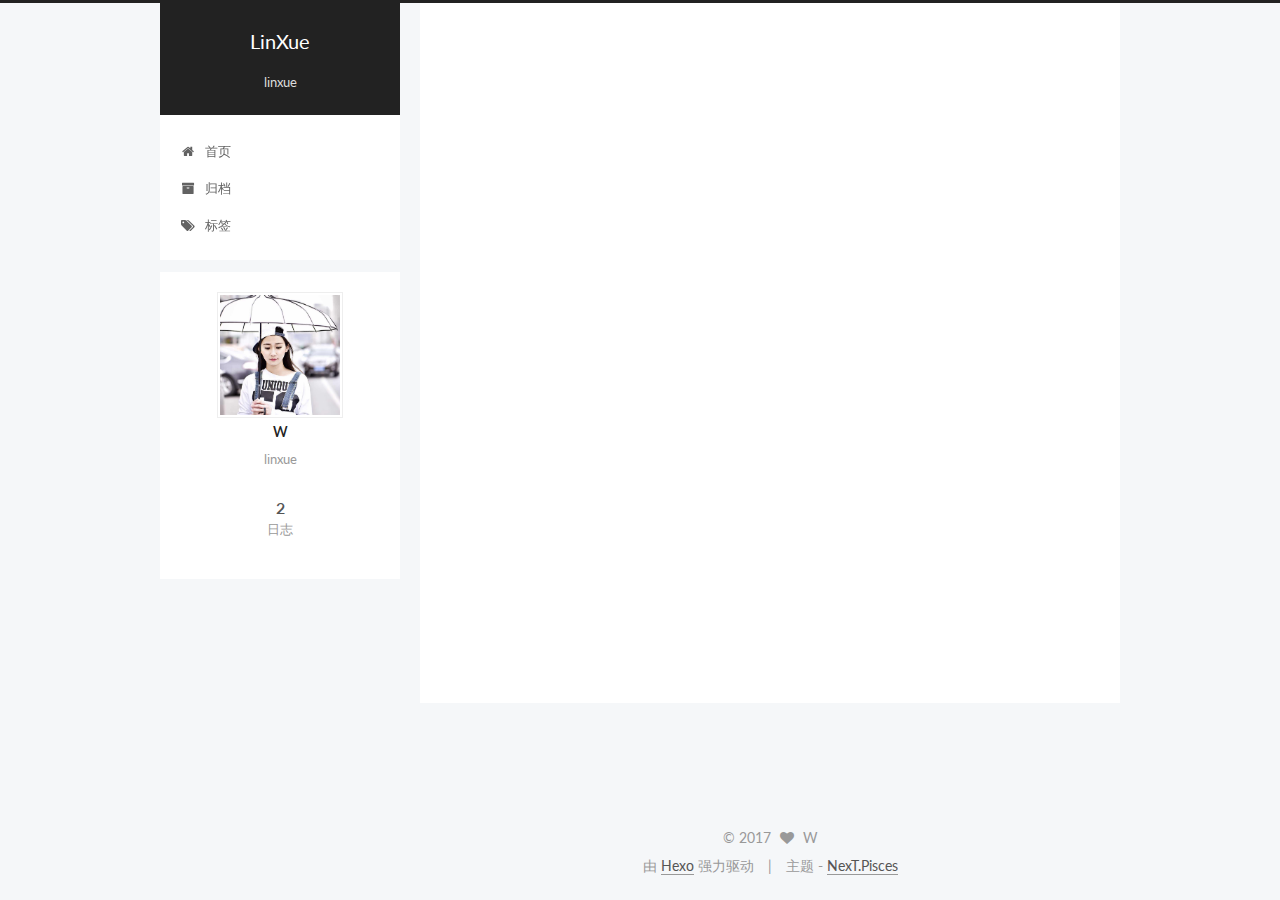
<file: index.html>
<!doctype html>



  


<html class="theme-next pisces use-motion" lang="zh-Hans">
<head>
  <meta charset="UTF-8"/>
<meta http-equiv="X-UA-Compatible" content="IE=edge" />
<meta name="viewport" content="width=device-width, initial-scale=1, maximum-scale=1"/>






<meta http-equiv="Cache-Control" content="no-transform" />
<meta http-equiv="Cache-Control" content="no-siteapp" />















  
  
  <link href="/lib/fancybox/source/jquery.fancybox.css?v=2.1.5" rel="stylesheet" type="text/css" />




  
  
  
  

  
    
    
  

  

  

  

  

  
    
    
    <link href="//fonts.googleapis.com/css?family=Lato:300,300italic,400,400italic,700,700italic&subset=latin,latin-ext" rel="stylesheet" type="text/css">
  






<link href="/lib/font-awesome/css/font-awesome.min.css?v=4.6.2" rel="stylesheet" type="text/css" />

<link href="/css/main.css?v=5.1.1" rel="stylesheet" type="text/css" />


  <meta name="keywords" content="Hexo, NexT" />








  <link rel="shortcut icon" type="image/x-icon" href="/favicon.ico?v=5.1.1" />






<meta name="description" content="linxue">
<meta property="og:type" content="website">
<meta property="og:title" content="LinXue">
<meta property="og:url" content="http://yoursite.com/index.html">
<meta property="og:site_name" content="LinXue">
<meta property="og:description" content="linxue">
<meta name="twitter:card" content="summary">
<meta name="twitter:title" content="LinXue">
<meta name="twitter:description" content="linxue">



<script type="text/javascript" id="hexo.configurations">
  var NexT = window.NexT || {};
  var CONFIG = {
    root: '/',
    scheme: 'Pisces',
    sidebar: {"position":"left","display":"post","offset":12,"offset_float":0,"b2t":false,"scrollpercent":false},
    fancybox: true,
    motion: true,
    duoshuo: {
      userId: '0',
      author: '博主'
    },
    algolia: {
      applicationID: '',
      apiKey: '',
      indexName: '',
      hits: {"per_page":10},
      labels: {"input_placeholder":"Search for Posts","hits_empty":"We didn't find any results for the search: ${query}","hits_stats":"${hits} results found in ${time} ms"}
    }
  };
</script>



  <link rel="canonical" href="http://yoursite.com/"/>





  <title>LinXue</title>
</head>

<body itemscope itemtype="http://schema.org/WebPage" lang="zh-Hans">

  















  
  
    
  

  <div class="container sidebar-position-left 
   page-home 
 ">
    <div class="headband"></div>

    <header id="header" class="header" itemscope itemtype="http://schema.org/WPHeader">
      <div class="header-inner"><div class="site-brand-wrapper">
  <div class="site-meta ">
    

    <div class="custom-logo-site-title">
      <a href="/"  class="brand" rel="start">
        <span class="logo-line-before"><i></i></span>
        <span class="site-title">LinXue</span>
        <span class="logo-line-after"><i></i></span>
      </a>
    </div>
      
        <p class="site-subtitle">linxue</p>
      
  </div>

  <div class="site-nav-toggle">
    <button>
      <span class="btn-bar"></span>
      <span class="btn-bar"></span>
      <span class="btn-bar"></span>
    </button>
  </div>
</div>

<nav class="site-nav">
  

  
    <ul id="menu" class="menu">
      
        
        <li class="menu-item menu-item-home">
          <a href="/" rel="section">
            
              <i class="menu-item-icon fa fa-fw fa-home"></i> <br />
            
            首页
          </a>
        </li>
      
        
        <li class="menu-item menu-item-archives">
          <a href="/archives" rel="section">
            
              <i class="menu-item-icon fa fa-fw fa-archive"></i> <br />
            
            归档
          </a>
        </li>
      
        
        <li class="menu-item menu-item-tags">
          <a href="/tags" rel="section">
            
              <i class="menu-item-icon fa fa-fw fa-tags"></i> <br />
            
            标签
          </a>
        </li>
      

      
    </ul>
  

  
</nav>



 </div>
    </header>

    <main id="main" class="main">
      <div class="main-inner">
        <div class="content-wrap">
          <div id="content" class="content">
            
  <section id="posts" class="posts-expand">
    
      

  

  
  
  

  <article class="post post-type-normal " itemscope itemtype="http://schema.org/Article">
    <link itemprop="mainEntityOfPage" href="http://yoursite.com/2017/05/19/2017-05-20/">

    <span hidden itemprop="author" itemscope itemtype="http://schema.org/Person">
      <meta itemprop="name" content="W">
      <meta itemprop="description" content="">
      <meta itemprop="image" content="/img/avatar.jpg">
    </span>

    <span hidden itemprop="publisher" itemscope itemtype="http://schema.org/Organization">
      <meta itemprop="name" content="LinXue">
    </span>

    
      <header class="post-header">

        
        
          <h1 class="post-title" itemprop="name headline">
                
                <a class="post-title-link" href="/2017/05/19/2017-05-20/" itemprop="url">2017-05-20</a></h1>
        

        <div class="post-meta">
          <span class="post-time">
            
              <span class="post-meta-item-icon">
                <i class="fa fa-calendar-o"></i>
              </span>
              
                <span class="post-meta-item-text">发表于</span>
              
              <time title="创建于" itemprop="dateCreated datePublished" datetime="2017-05-19T21:22:00+08:00">
                2017-05-19
              </time>
            

            

            
          </span>

          

          
            
          

          
          

          

          

          

        </div>
      </header>
    

    <div class="post-body" itemprop="articleBody">

      
      

      
        
          
            
          
        
      
    </div>

    <div>
      
    </div>

    <div>
      
    </div>

    <div>
      
    </div>

    <footer class="post-footer">
      

      

      

      
      
        <div class="post-eof"></div>
      
    </footer>
  </article>


    
      

  

  
  
  

  <article class="post post-type-normal " itemscope itemtype="http://schema.org/Article">
    <link itemprop="mainEntityOfPage" href="http://yoursite.com/2017/05/19/hello-world/">

    <span hidden itemprop="author" itemscope itemtype="http://schema.org/Person">
      <meta itemprop="name" content="W">
      <meta itemprop="description" content="">
      <meta itemprop="image" content="/img/avatar.jpg">
    </span>

    <span hidden itemprop="publisher" itemscope itemtype="http://schema.org/Organization">
      <meta itemprop="name" content="LinXue">
    </span>

    
      <header class="post-header">

        
        
          <h1 class="post-title" itemprop="name headline">
                
                <a class="post-title-link" href="/2017/05/19/hello-world/" itemprop="url">Hello World</a></h1>
        

        <div class="post-meta">
          <span class="post-time">
            
              <span class="post-meta-item-icon">
                <i class="fa fa-calendar-o"></i>
              </span>
              
                <span class="post-meta-item-text">发表于</span>
              
              <time title="创建于" itemprop="dateCreated datePublished" datetime="2017-05-19T20:35:11+08:00">
                2017-05-19
              </time>
            

            

            
          </span>

          

          
            
          

          
          

          

          

          

        </div>
      </header>
    

    <div class="post-body" itemprop="articleBody">

      
      

      
        
          <p>Welcome to <a href="https://hexo.io/" target="_blank" rel="external">Hexo</a>! This is your very first post. Check <a href="https://hexo.io/docs/" target="_blank" rel="external">documentation</a> for more info. If you get any problems when using Hexo, you can find the answer in <a href="https://hexo.io/docs/troubleshooting.html" target="_blank" rel="external">troubleshooting</a> or you can ask me on <a href="https://github.com/hexojs/hexo/issues" target="_blank" rel="external">GitHub</a>.</p>
          <!--noindex-->
          <div class="post-button text-center">
            <a class="btn" href="/2017/05/19/hello-world/#more" rel="contents">
              阅读全文 &raquo;
            </a>
          </div>
          <!--/noindex-->
        
      
    </div>

    <div>
      
    </div>

    <div>
      
    </div>

    <div>
      
    </div>

    <footer class="post-footer">
      

      

      

      
      
        <div class="post-eof"></div>
      
    </footer>
  </article>


    
  </section>

  


          </div>
          


          

        </div>
        
          
  
  <div class="sidebar-toggle">
    <div class="sidebar-toggle-line-wrap">
      <span class="sidebar-toggle-line sidebar-toggle-line-first"></span>
      <span class="sidebar-toggle-line sidebar-toggle-line-middle"></span>
      <span class="sidebar-toggle-line sidebar-toggle-line-last"></span>
    </div>
  </div>

  <aside id="sidebar" class="sidebar">
    <div class="sidebar-inner">

      

      

      <section class="site-overview sidebar-panel sidebar-panel-active">
        <div class="site-author motion-element" itemprop="author" itemscope itemtype="http://schema.org/Person">
          <img class="site-author-image" itemprop="image"
               src="/img/avatar.jpg"
               alt="W" />
          <p class="site-author-name" itemprop="name">W</p>
           
              <p class="site-description motion-element" itemprop="description">linxue</p>
          
        </div>
        <nav class="site-state motion-element">

          
            <div class="site-state-item site-state-posts">
              <a href="/archives">
                <span class="site-state-item-count">2</span>
                <span class="site-state-item-name">日志</span>
              </a>
            </div>
          

          

          

        </nav>

        

        <div class="links-of-author motion-element">
          
        </div>

        
        

        
        

        


      </section>

      

      

    </div>
  </aside>


        
      </div>
    </main>

    <footer id="footer" class="footer">
      <div class="footer-inner">
        <div class="copyright" >
  
  &copy; 
  <span itemprop="copyrightYear">2017</span>
  <span class="with-love">
    <i class="fa fa-heart"></i>
  </span>
  <span class="author" itemprop="copyrightHolder">W</span>
</div>


<div class="powered-by">
  由 <a class="theme-link" href="https://hexo.io">Hexo</a> 强力驱动
</div>

<div class="theme-info">
  主题 -
  <a class="theme-link" href="https://github.com/iissnan/hexo-theme-next">
    NexT.Pisces
  </a>
</div>


        

        
      </div>
    </footer>

    
      <div class="back-to-top">
        <i class="fa fa-arrow-up"></i>
        
      </div>
    

  </div>

  

<script type="text/javascript">
  if (Object.prototype.toString.call(window.Promise) !== '[object Function]') {
    window.Promise = null;
  }
</script>









  












  
  <script type="text/javascript" src="/lib/jquery/index.js?v=2.1.3"></script>

  
  <script type="text/javascript" src="/lib/fastclick/lib/fastclick.min.js?v=1.0.6"></script>

  
  <script type="text/javascript" src="/lib/jquery_lazyload/jquery.lazyload.js?v=1.9.7"></script>

  
  <script type="text/javascript" src="/lib/velocity/velocity.min.js?v=1.2.1"></script>

  
  <script type="text/javascript" src="/lib/velocity/velocity.ui.min.js?v=1.2.1"></script>

  
  <script type="text/javascript" src="/lib/fancybox/source/jquery.fancybox.pack.js?v=2.1.5"></script>


  


  <script type="text/javascript" src="/js/src/utils.js?v=5.1.1"></script>

  <script type="text/javascript" src="/js/src/motion.js?v=5.1.1"></script>



  
  


  <script type="text/javascript" src="/js/src/affix.js?v=5.1.1"></script>

  <script type="text/javascript" src="/js/src/schemes/pisces.js?v=5.1.1"></script>



  

  


  <script type="text/javascript" src="/js/src/bootstrap.js?v=5.1.1"></script>



  


  




	





  





  





  






  





  

  

  

  

  

</body>
</html>
</file>
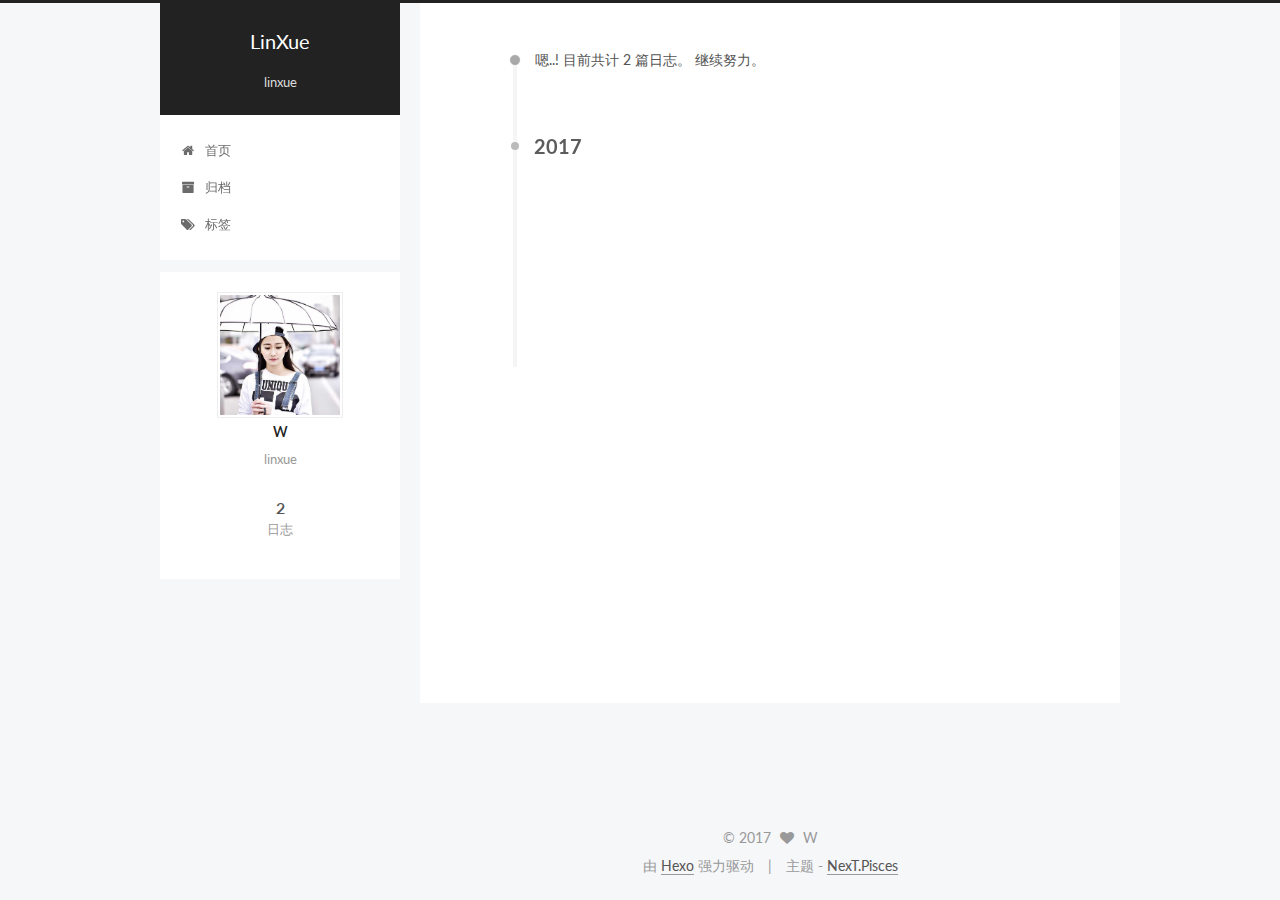
<file: archives/index.html>
<!doctype html>



  


<html class="theme-next pisces use-motion" lang="zh-Hans">
<head>
  <meta charset="UTF-8"/>
<meta http-equiv="X-UA-Compatible" content="IE=edge" />
<meta name="viewport" content="width=device-width, initial-scale=1, maximum-scale=1"/>






<meta http-equiv="Cache-Control" content="no-transform" />
<meta http-equiv="Cache-Control" content="no-siteapp" />















  
  
  <link href="/lib/fancybox/source/jquery.fancybox.css?v=2.1.5" rel="stylesheet" type="text/css" />




  
  
  
  

  
    
    
  

  

  

  

  

  
    
    
    <link href="//fonts.googleapis.com/css?family=Lato:300,300italic,400,400italic,700,700italic&subset=latin,latin-ext" rel="stylesheet" type="text/css">
  






<link href="/lib/font-awesome/css/font-awesome.min.css?v=4.6.2" rel="stylesheet" type="text/css" />

<link href="/css/main.css?v=5.1.1" rel="stylesheet" type="text/css" />


  <meta name="keywords" content="Hexo, NexT" />








  <link rel="shortcut icon" type="image/x-icon" href="/favicon.ico?v=5.1.1" />






<meta name="description" content="linxue">
<meta property="og:type" content="website">
<meta property="og:title" content="LinXue">
<meta property="og:url" content="http://yoursite.com/archives/index.html">
<meta property="og:site_name" content="LinXue">
<meta property="og:description" content="linxue">
<meta name="twitter:card" content="summary">
<meta name="twitter:title" content="LinXue">
<meta name="twitter:description" content="linxue">



<script type="text/javascript" id="hexo.configurations">
  var NexT = window.NexT || {};
  var CONFIG = {
    root: '/',
    scheme: 'Pisces',
    sidebar: {"position":"left","display":"post","offset":12,"offset_float":0,"b2t":false,"scrollpercent":false},
    fancybox: true,
    motion: true,
    duoshuo: {
      userId: '0',
      author: '博主'
    },
    algolia: {
      applicationID: '',
      apiKey: '',
      indexName: '',
      hits: {"per_page":10},
      labels: {"input_placeholder":"Search for Posts","hits_empty":"We didn't find any results for the search: ${query}","hits_stats":"${hits} results found in ${time} ms"}
    }
  };
</script>



  <link rel="canonical" href="http://yoursite.com/archives/"/>





  <title>归档 | LinXue</title>
</head>

<body itemscope itemtype="http://schema.org/WebPage" lang="zh-Hans">

  















  
  
    
  

  <div class="container sidebar-position-left  page-archive  ">
    <div class="headband"></div>

    <header id="header" class="header" itemscope itemtype="http://schema.org/WPHeader">
      <div class="header-inner"><div class="site-brand-wrapper">
  <div class="site-meta ">
    

    <div class="custom-logo-site-title">
      <a href="/"  class="brand" rel="start">
        <span class="logo-line-before"><i></i></span>
        <span class="site-title">LinXue</span>
        <span class="logo-line-after"><i></i></span>
      </a>
    </div>
      
        <p class="site-subtitle">linxue</p>
      
  </div>

  <div class="site-nav-toggle">
    <button>
      <span class="btn-bar"></span>
      <span class="btn-bar"></span>
      <span class="btn-bar"></span>
    </button>
  </div>
</div>

<nav class="site-nav">
  

  
    <ul id="menu" class="menu">
      
        
        <li class="menu-item menu-item-home">
          <a href="/" rel="section">
            
              <i class="menu-item-icon fa fa-fw fa-home"></i> <br />
            
            首页
          </a>
        </li>
      
        
        <li class="menu-item menu-item-archives">
          <a href="/archives" rel="section">
            
              <i class="menu-item-icon fa fa-fw fa-archive"></i> <br />
            
            归档
          </a>
        </li>
      
        
        <li class="menu-item menu-item-tags">
          <a href="/tags" rel="section">
            
              <i class="menu-item-icon fa fa-fw fa-tags"></i> <br />
            
            标签
          </a>
        </li>
      

      
    </ul>
  

  
</nav>



 </div>
    </header>

    <main id="main" class="main">
      <div class="main-inner">
        <div class="content-wrap">
          <div id="content" class="content">
            

  <section id="posts" class="posts-collapse">
    <span class="archive-move-on"></span>

    <span class="archive-page-counter">
      
      
      
        
      
      嗯..! 目前共计 2 篇日志。 继续努力。
    </span>

    

      
      
      

      
        
        <div class="collection-title">
          <h2 class="archive-year motion-element" id="archive-year-2017">2017</h2>
        </div>
      
      

      

  <article class="post post-type-normal" itemscope itemtype="http://schema.org/Article">
    <header class="post-header">

      <h2 class="post-title">
        
            <a class="post-title-link" href="/2017/05/19/2017-05-20/" itemprop="url">
              
                <span itemprop="name">2017-05-20</span>
              
            </a>
        
      </h2>

      <div class="post-meta">
        <time class="post-time" itemprop="dateCreated"
              datetime="2017-05-19T21:22:00+08:00"
              content="2017-05-19" >
          05-19
        </time>
      </div>

    </header>
  </article>



    

      
      
      

      
      

      

  <article class="post post-type-normal" itemscope itemtype="http://schema.org/Article">
    <header class="post-header">

      <h2 class="post-title">
        
            <a class="post-title-link" href="/2017/05/19/hello-world/" itemprop="url">
              
                <span itemprop="name">Hello World</span>
              
            </a>
        
      </h2>

      <div class="post-meta">
        <time class="post-time" itemprop="dateCreated"
              datetime="2017-05-19T20:35:11+08:00"
              content="2017-05-19" >
          05-19
        </time>
      </div>

    </header>
  </article>



    

  </section>

  



          </div>
          


          

        </div>
        
          
  
  <div class="sidebar-toggle">
    <div class="sidebar-toggle-line-wrap">
      <span class="sidebar-toggle-line sidebar-toggle-line-first"></span>
      <span class="sidebar-toggle-line sidebar-toggle-line-middle"></span>
      <span class="sidebar-toggle-line sidebar-toggle-line-last"></span>
    </div>
  </div>

  <aside id="sidebar" class="sidebar">
    <div class="sidebar-inner">

      

      

      <section class="site-overview sidebar-panel sidebar-panel-active">
        <div class="site-author motion-element" itemprop="author" itemscope itemtype="http://schema.org/Person">
          <img class="site-author-image" itemprop="image"
               src="/img/avatar.jpg"
               alt="W" />
          <p class="site-author-name" itemprop="name">W</p>
           
              <p class="site-description motion-element" itemprop="description">linxue</p>
          
        </div>
        <nav class="site-state motion-element">

          
            <div class="site-state-item site-state-posts">
              <a href="/archives">
                <span class="site-state-item-count">2</span>
                <span class="site-state-item-name">日志</span>
              </a>
            </div>
          

          

          

        </nav>

        

        <div class="links-of-author motion-element">
          
        </div>

        
        

        
        

        


      </section>

      

      

    </div>
  </aside>


        
      </div>
    </main>

    <footer id="footer" class="footer">
      <div class="footer-inner">
        <div class="copyright" >
  
  &copy; 
  <span itemprop="copyrightYear">2017</span>
  <span class="with-love">
    <i class="fa fa-heart"></i>
  </span>
  <span class="author" itemprop="copyrightHolder">W</span>
</div>


<div class="powered-by">
  由 <a class="theme-link" href="https://hexo.io">Hexo</a> 强力驱动
</div>

<div class="theme-info">
  主题 -
  <a class="theme-link" href="https://github.com/iissnan/hexo-theme-next">
    NexT.Pisces
  </a>
</div>


        

        
      </div>
    </footer>

    
      <div class="back-to-top">
        <i class="fa fa-arrow-up"></i>
        
      </div>
    

  </div>

  

<script type="text/javascript">
  if (Object.prototype.toString.call(window.Promise) !== '[object Function]') {
    window.Promise = null;
  }
</script>









  












  
  <script type="text/javascript" src="/lib/jquery/index.js?v=2.1.3"></script>

  
  <script type="text/javascript" src="/lib/fastclick/lib/fastclick.min.js?v=1.0.6"></script>

  
  <script type="text/javascript" src="/lib/jquery_lazyload/jquery.lazyload.js?v=1.9.7"></script>

  
  <script type="text/javascript" src="/lib/velocity/velocity.min.js?v=1.2.1"></script>

  
  <script type="text/javascript" src="/lib/velocity/velocity.ui.min.js?v=1.2.1"></script>

  
  <script type="text/javascript" src="/lib/fancybox/source/jquery.fancybox.pack.js?v=2.1.5"></script>


  


  <script type="text/javascript" src="/js/src/utils.js?v=5.1.1"></script>

  <script type="text/javascript" src="/js/src/motion.js?v=5.1.1"></script>



  
  


  <script type="text/javascript" src="/js/src/affix.js?v=5.1.1"></script>

  <script type="text/javascript" src="/js/src/schemes/pisces.js?v=5.1.1"></script>



  
  
    <script type="text/javascript" id="motion.page.archive">
      $('.archive-year').velocity('transition.slideLeftIn');
    </script>
  


  


  <script type="text/javascript" src="/js/src/bootstrap.js?v=5.1.1"></script>



  


  




	





  





  





  






  





  

  

  

  

  

</body>
</html>
</file>
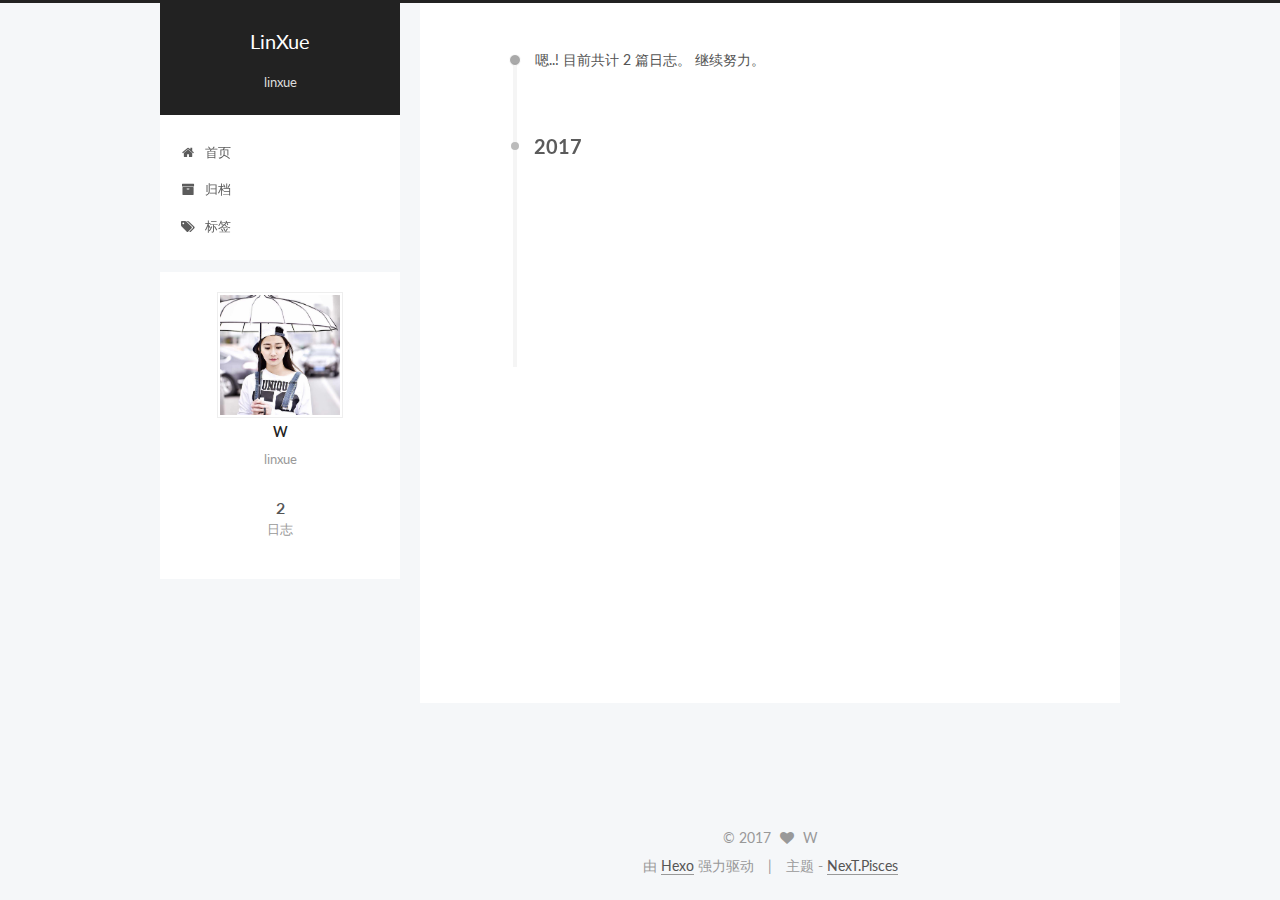
<file: archives/2017/05/index.html>
<!doctype html>



  


<html class="theme-next pisces use-motion" lang="zh-Hans">
<head>
  <meta charset="UTF-8"/>
<meta http-equiv="X-UA-Compatible" content="IE=edge" />
<meta name="viewport" content="width=device-width, initial-scale=1, maximum-scale=1"/>






<meta http-equiv="Cache-Control" content="no-transform" />
<meta http-equiv="Cache-Control" content="no-siteapp" />















  
  
  <link href="/lib/fancybox/source/jquery.fancybox.css?v=2.1.5" rel="stylesheet" type="text/css" />




  
  
  
  

  
    
    
  

  

  

  

  

  
    
    
    <link href="//fonts.googleapis.com/css?family=Lato:300,300italic,400,400italic,700,700italic&subset=latin,latin-ext" rel="stylesheet" type="text/css">
  






<link href="/lib/font-awesome/css/font-awesome.min.css?v=4.6.2" rel="stylesheet" type="text/css" />

<link href="/css/main.css?v=5.1.1" rel="stylesheet" type="text/css" />


  <meta name="keywords" content="Hexo, NexT" />








  <link rel="shortcut icon" type="image/x-icon" href="/favicon.ico?v=5.1.1" />






<meta name="description" content="linxue">
<meta property="og:type" content="website">
<meta property="og:title" content="LinXue">
<meta property="og:url" content="http://yoursite.com/archives/2017/05/index.html">
<meta property="og:site_name" content="LinXue">
<meta property="og:description" content="linxue">
<meta name="twitter:card" content="summary">
<meta name="twitter:title" content="LinXue">
<meta name="twitter:description" content="linxue">



<script type="text/javascript" id="hexo.configurations">
  var NexT = window.NexT || {};
  var CONFIG = {
    root: '/',
    scheme: 'Pisces',
    sidebar: {"position":"left","display":"post","offset":12,"offset_float":0,"b2t":false,"scrollpercent":false},
    fancybox: true,
    motion: true,
    duoshuo: {
      userId: '0',
      author: '博主'
    },
    algolia: {
      applicationID: '',
      apiKey: '',
      indexName: '',
      hits: {"per_page":10},
      labels: {"input_placeholder":"Search for Posts","hits_empty":"We didn't find any results for the search: ${query}","hits_stats":"${hits} results found in ${time} ms"}
    }
  };
</script>



  <link rel="canonical" href="http://yoursite.com/archives/2017/05/"/>





  <title>归档 | LinXue</title>
</head>

<body itemscope itemtype="http://schema.org/WebPage" lang="zh-Hans">

  















  
  
    
  

  <div class="container sidebar-position-left  page-archive  ">
    <div class="headband"></div>

    <header id="header" class="header" itemscope itemtype="http://schema.org/WPHeader">
      <div class="header-inner"><div class="site-brand-wrapper">
  <div class="site-meta ">
    

    <div class="custom-logo-site-title">
      <a href="/"  class="brand" rel="start">
        <span class="logo-line-before"><i></i></span>
        <span class="site-title">LinXue</span>
        <span class="logo-line-after"><i></i></span>
      </a>
    </div>
      
        <p class="site-subtitle">linxue</p>
      
  </div>

  <div class="site-nav-toggle">
    <button>
      <span class="btn-bar"></span>
      <span class="btn-bar"></span>
      <span class="btn-bar"></span>
    </button>
  </div>
</div>

<nav class="site-nav">
  

  
    <ul id="menu" class="menu">
      
        
        <li class="menu-item menu-item-home">
          <a href="/" rel="section">
            
              <i class="menu-item-icon fa fa-fw fa-home"></i> <br />
            
            首页
          </a>
        </li>
      
        
        <li class="menu-item menu-item-archives">
          <a href="/archives" rel="section">
            
              <i class="menu-item-icon fa fa-fw fa-archive"></i> <br />
            
            归档
          </a>
        </li>
      
        
        <li class="menu-item menu-item-tags">
          <a href="/tags" rel="section">
            
              <i class="menu-item-icon fa fa-fw fa-tags"></i> <br />
            
            标签
          </a>
        </li>
      

      
    </ul>
  

  
</nav>



 </div>
    </header>

    <main id="main" class="main">
      <div class="main-inner">
        <div class="content-wrap">
          <div id="content" class="content">
            

  <section id="posts" class="posts-collapse">
    <span class="archive-move-on"></span>

    <span class="archive-page-counter">
      
      
      
        
      
      嗯..! 目前共计 2 篇日志。 继续努力。
    </span>

    

      
      
      

      
        
        <div class="collection-title">
          <h2 class="archive-year motion-element" id="archive-year-2017">2017</h2>
        </div>
      
      

      

  <article class="post post-type-normal" itemscope itemtype="http://schema.org/Article">
    <header class="post-header">

      <h2 class="post-title">
        
            <a class="post-title-link" href="/2017/05/19/2017-05-20/" itemprop="url">
              
                <span itemprop="name">2017-05-20</span>
              
            </a>
        
      </h2>

      <div class="post-meta">
        <time class="post-time" itemprop="dateCreated"
              datetime="2017-05-19T21:22:00+08:00"
              content="2017-05-19" >
          05-19
        </time>
      </div>

    </header>
  </article>



    

      
      
      

      
      

      

  <article class="post post-type-normal" itemscope itemtype="http://schema.org/Article">
    <header class="post-header">

      <h2 class="post-title">
        
            <a class="post-title-link" href="/2017/05/19/hello-world/" itemprop="url">
              
                <span itemprop="name">Hello World</span>
              
            </a>
        
      </h2>

      <div class="post-meta">
        <time class="post-time" itemprop="dateCreated"
              datetime="2017-05-19T20:35:11+08:00"
              content="2017-05-19" >
          05-19
        </time>
      </div>

    </header>
  </article>



    

  </section>

  



          </div>
          


          

        </div>
        
          
  
  <div class="sidebar-toggle">
    <div class="sidebar-toggle-line-wrap">
      <span class="sidebar-toggle-line sidebar-toggle-line-first"></span>
      <span class="sidebar-toggle-line sidebar-toggle-line-middle"></span>
      <span class="sidebar-toggle-line sidebar-toggle-line-last"></span>
    </div>
  </div>

  <aside id="sidebar" class="sidebar">
    <div class="sidebar-inner">

      

      

      <section class="site-overview sidebar-panel sidebar-panel-active">
        <div class="site-author motion-element" itemprop="author" itemscope itemtype="http://schema.org/Person">
          <img class="site-author-image" itemprop="image"
               src="/img/avatar.jpg"
               alt="W" />
          <p class="site-author-name" itemprop="name">W</p>
           
              <p class="site-description motion-element" itemprop="description">linxue</p>
          
        </div>
        <nav class="site-state motion-element">

          
            <div class="site-state-item site-state-posts">
              <a href="/archives">
                <span class="site-state-item-count">2</span>
                <span class="site-state-item-name">日志</span>
              </a>
            </div>
          

          

          

        </nav>

        

        <div class="links-of-author motion-element">
          
        </div>

        
        

        
        

        


      </section>

      

      

    </div>
  </aside>


        
      </div>
    </main>

    <footer id="footer" class="footer">
      <div class="footer-inner">
        <div class="copyright" >
  
  &copy; 
  <span itemprop="copyrightYear">2017</span>
  <span class="with-love">
    <i class="fa fa-heart"></i>
  </span>
  <span class="author" itemprop="copyrightHolder">W</span>
</div>


<div class="powered-by">
  由 <a class="theme-link" href="https://hexo.io">Hexo</a> 强力驱动
</div>

<div class="theme-info">
  主题 -
  <a class="theme-link" href="https://github.com/iissnan/hexo-theme-next">
    NexT.Pisces
  </a>
</div>


        

        
      </div>
    </footer>

    
      <div class="back-to-top">
        <i class="fa fa-arrow-up"></i>
        
      </div>
    

  </div>

  

<script type="text/javascript">
  if (Object.prototype.toString.call(window.Promise) !== '[object Function]') {
    window.Promise = null;
  }
</script>









  












  
  <script type="text/javascript" src="/lib/jquery/index.js?v=2.1.3"></script>

  
  <script type="text/javascript" src="/lib/fastclick/lib/fastclick.min.js?v=1.0.6"></script>

  
  <script type="text/javascript" src="/lib/jquery_lazyload/jquery.lazyload.js?v=1.9.7"></script>

  
  <script type="text/javascript" src="/lib/velocity/velocity.min.js?v=1.2.1"></script>

  
  <script type="text/javascript" src="/lib/velocity/velocity.ui.min.js?v=1.2.1"></script>

  
  <script type="text/javascript" src="/lib/fancybox/source/jquery.fancybox.pack.js?v=2.1.5"></script>


  


  <script type="text/javascript" src="/js/src/utils.js?v=5.1.1"></script>

  <script type="text/javascript" src="/js/src/motion.js?v=5.1.1"></script>



  
  


  <script type="text/javascript" src="/js/src/affix.js?v=5.1.1"></script>

  <script type="text/javascript" src="/js/src/schemes/pisces.js?v=5.1.1"></script>



  
  
    <script type="text/javascript" id="motion.page.archive">
      $('.archive-year').velocity('transition.slideLeftIn');
    </script>
  


  


  <script type="text/javascript" src="/js/src/bootstrap.js?v=5.1.1"></script>



  


  




	





  





  





  






  





  

  

  

  

  

</body>
</html>
</file>
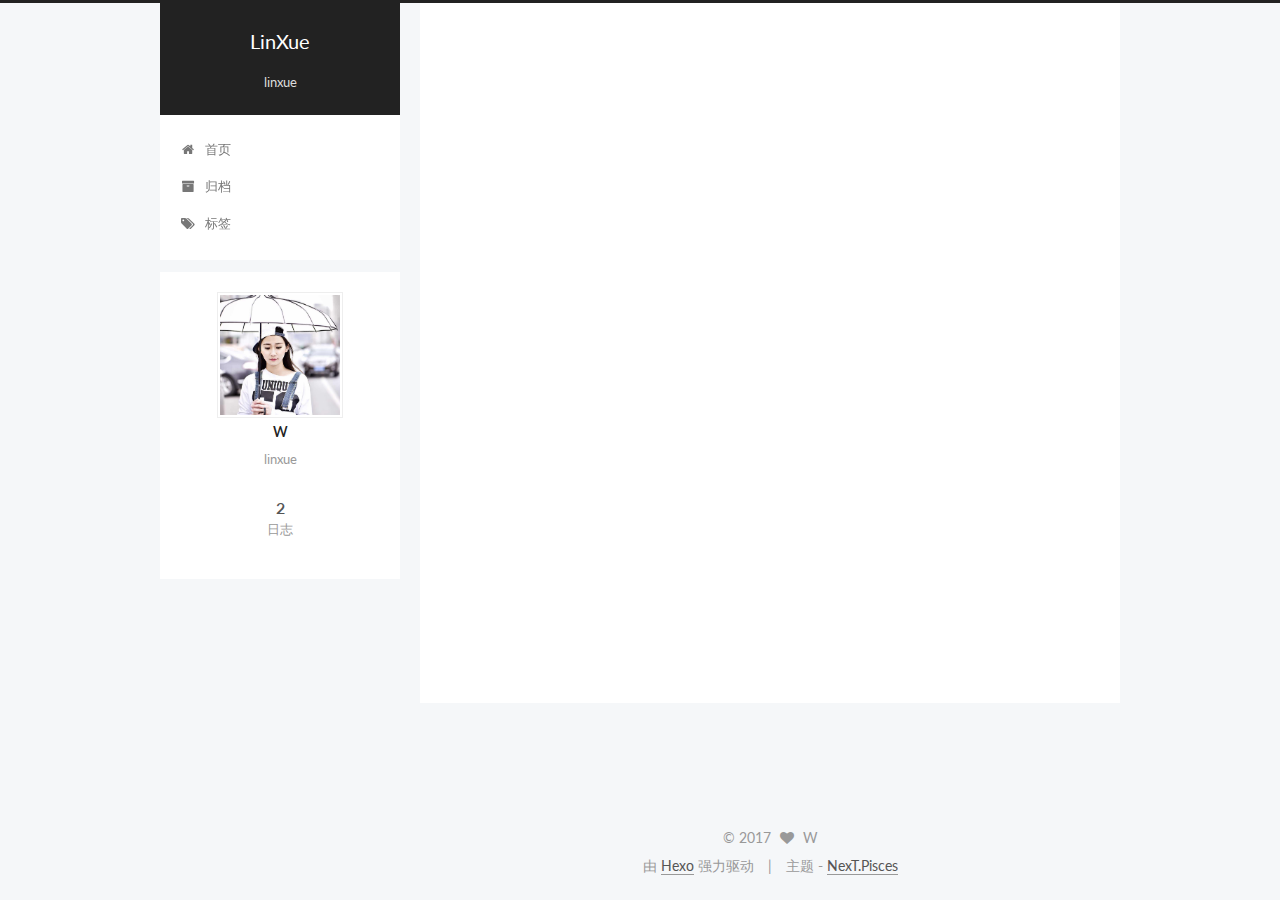
<file: 2017/05/19/2017-05-20/index.html>
<!doctype html>



  


<html class="theme-next pisces use-motion" lang="zh-Hans">
<head>
  <meta charset="UTF-8"/>
<meta http-equiv="X-UA-Compatible" content="IE=edge" />
<meta name="viewport" content="width=device-width, initial-scale=1, maximum-scale=1"/>






<meta http-equiv="Cache-Control" content="no-transform" />
<meta http-equiv="Cache-Control" content="no-siteapp" />















  
  
  <link href="/lib/fancybox/source/jquery.fancybox.css?v=2.1.5" rel="stylesheet" type="text/css" />




  
  
  
  

  
    
    
  

  

  

  

  

  
    
    
    <link href="//fonts.googleapis.com/css?family=Lato:300,300italic,400,400italic,700,700italic&subset=latin,latin-ext" rel="stylesheet" type="text/css">
  






<link href="/lib/font-awesome/css/font-awesome.min.css?v=4.6.2" rel="stylesheet" type="text/css" />

<link href="/css/main.css?v=5.1.1" rel="stylesheet" type="text/css" />


  <meta name="keywords" content="Hexo, NexT" />








  <link rel="shortcut icon" type="image/x-icon" href="/favicon.ico?v=5.1.1" />






<meta name="description" content="linxue">
<meta property="og:type" content="article">
<meta property="og:title" content="2017-05-20">
<meta property="og:url" content="http://yoursite.com/2017/05/19/2017-05-20/index.html">
<meta property="og:site_name" content="LinXue">
<meta property="og:description" content="linxue">
<meta property="og:updated_time" content="2017-05-19T13:22:00.228Z">
<meta name="twitter:card" content="summary">
<meta name="twitter:title" content="2017-05-20">
<meta name="twitter:description" content="linxue">



<script type="text/javascript" id="hexo.configurations">
  var NexT = window.NexT || {};
  var CONFIG = {
    root: '/',
    scheme: 'Pisces',
    sidebar: {"position":"left","display":"post","offset":12,"offset_float":0,"b2t":false,"scrollpercent":false},
    fancybox: true,
    motion: true,
    duoshuo: {
      userId: '0',
      author: '博主'
    },
    algolia: {
      applicationID: '',
      apiKey: '',
      indexName: '',
      hits: {"per_page":10},
      labels: {"input_placeholder":"Search for Posts","hits_empty":"We didn't find any results for the search: ${query}","hits_stats":"${hits} results found in ${time} ms"}
    }
  };
</script>



  <link rel="canonical" href="http://yoursite.com/2017/05/19/2017-05-20/"/>





  <title>2017-05-20 | LinXue</title>
</head>

<body itemscope itemtype="http://schema.org/WebPage" lang="zh-Hans">

  















  
  
    
  

  <div class="container sidebar-position-left page-post-detail ">
    <div class="headband"></div>

    <header id="header" class="header" itemscope itemtype="http://schema.org/WPHeader">
      <div class="header-inner"><div class="site-brand-wrapper">
  <div class="site-meta ">
    

    <div class="custom-logo-site-title">
      <a href="/"  class="brand" rel="start">
        <span class="logo-line-before"><i></i></span>
        <span class="site-title">LinXue</span>
        <span class="logo-line-after"><i></i></span>
      </a>
    </div>
      
        <p class="site-subtitle">linxue</p>
      
  </div>

  <div class="site-nav-toggle">
    <button>
      <span class="btn-bar"></span>
      <span class="btn-bar"></span>
      <span class="btn-bar"></span>
    </button>
  </div>
</div>

<nav class="site-nav">
  

  
    <ul id="menu" class="menu">
      
        
        <li class="menu-item menu-item-home">
          <a href="/" rel="section">
            
              <i class="menu-item-icon fa fa-fw fa-home"></i> <br />
            
            首页
          </a>
        </li>
      
        
        <li class="menu-item menu-item-archives">
          <a href="/archives" rel="section">
            
              <i class="menu-item-icon fa fa-fw fa-archive"></i> <br />
            
            归档
          </a>
        </li>
      
        
        <li class="menu-item menu-item-tags">
          <a href="/tags" rel="section">
            
              <i class="menu-item-icon fa fa-fw fa-tags"></i> <br />
            
            标签
          </a>
        </li>
      

      
    </ul>
  

  
</nav>



 </div>
    </header>

    <main id="main" class="main">
      <div class="main-inner">
        <div class="content-wrap">
          <div id="content" class="content">
            

  <div id="posts" class="posts-expand">
    

  

  
  
  

  <article class="post post-type-normal " itemscope itemtype="http://schema.org/Article">
    <link itemprop="mainEntityOfPage" href="http://yoursite.com/2017/05/19/2017-05-20/">

    <span hidden itemprop="author" itemscope itemtype="http://schema.org/Person">
      <meta itemprop="name" content="W">
      <meta itemprop="description" content="">
      <meta itemprop="image" content="/img/avatar.jpg">
    </span>

    <span hidden itemprop="publisher" itemscope itemtype="http://schema.org/Organization">
      <meta itemprop="name" content="LinXue">
    </span>

    
      <header class="post-header">

        
        
          <h1 class="post-title" itemprop="name headline">2017-05-20</h1>
        

        <div class="post-meta">
          <span class="post-time">
            
              <span class="post-meta-item-icon">
                <i class="fa fa-calendar-o"></i>
              </span>
              
                <span class="post-meta-item-text">发表于</span>
              
              <time title="创建于" itemprop="dateCreated datePublished" datetime="2017-05-19T21:22:00+08:00">
                2017-05-19
              </time>
            

            

            
          </span>

          

          
            
          

          
          

          

          

          

        </div>
      </header>
    

    <div class="post-body" itemprop="articleBody">

      
      

      
        
      
    </div>

    <div>
      
        

      
    </div>

    <div>
      
        

      
    </div>

    <div>
      
        

      
    </div>

    <footer class="post-footer">
      

      
        
      

      
        <div class="post-nav">
          <div class="post-nav-next post-nav-item">
            
              <a href="/2017/05/19/hello-world/" rel="next" title="Hello World">
                <i class="fa fa-chevron-left"></i> Hello World
              </a>
            
          </div>

          <span class="post-nav-divider"></span>

          <div class="post-nav-prev post-nav-item">
            
          </div>
        </div>
      

      
      
    </footer>
  </article>



    <div class="post-spread">
      
    </div>
  </div>


          </div>
          


          
  <div class="comments" id="comments">
    
  </div>


        </div>
        
          
  
  <div class="sidebar-toggle">
    <div class="sidebar-toggle-line-wrap">
      <span class="sidebar-toggle-line sidebar-toggle-line-first"></span>
      <span class="sidebar-toggle-line sidebar-toggle-line-middle"></span>
      <span class="sidebar-toggle-line sidebar-toggle-line-last"></span>
    </div>
  </div>

  <aside id="sidebar" class="sidebar">
    <div class="sidebar-inner">

      

      

      <section class="site-overview sidebar-panel sidebar-panel-active">
        <div class="site-author motion-element" itemprop="author" itemscope itemtype="http://schema.org/Person">
          <img class="site-author-image" itemprop="image"
               src="/img/avatar.jpg"
               alt="W" />
          <p class="site-author-name" itemprop="name">W</p>
           
              <p class="site-description motion-element" itemprop="description">linxue</p>
          
        </div>
        <nav class="site-state motion-element">

          
            <div class="site-state-item site-state-posts">
              <a href="/archives">
                <span class="site-state-item-count">2</span>
                <span class="site-state-item-name">日志</span>
              </a>
            </div>
          

          

          

        </nav>

        

        <div class="links-of-author motion-element">
          
        </div>

        
        

        
        

        


      </section>

      

      

    </div>
  </aside>


        
      </div>
    </main>

    <footer id="footer" class="footer">
      <div class="footer-inner">
        <div class="copyright" >
  
  &copy; 
  <span itemprop="copyrightYear">2017</span>
  <span class="with-love">
    <i class="fa fa-heart"></i>
  </span>
  <span class="author" itemprop="copyrightHolder">W</span>
</div>


<div class="powered-by">
  由 <a class="theme-link" href="https://hexo.io">Hexo</a> 强力驱动
</div>

<div class="theme-info">
  主题 -
  <a class="theme-link" href="https://github.com/iissnan/hexo-theme-next">
    NexT.Pisces
  </a>
</div>


        

        
      </div>
    </footer>

    
      <div class="back-to-top">
        <i class="fa fa-arrow-up"></i>
        
      </div>
    

  </div>

  

<script type="text/javascript">
  if (Object.prototype.toString.call(window.Promise) !== '[object Function]') {
    window.Promise = null;
  }
</script>









  












  
  <script type="text/javascript" src="/lib/jquery/index.js?v=2.1.3"></script>

  
  <script type="text/javascript" src="/lib/fastclick/lib/fastclick.min.js?v=1.0.6"></script>

  
  <script type="text/javascript" src="/lib/jquery_lazyload/jquery.lazyload.js?v=1.9.7"></script>

  
  <script type="text/javascript" src="/lib/velocity/velocity.min.js?v=1.2.1"></script>

  
  <script type="text/javascript" src="/lib/velocity/velocity.ui.min.js?v=1.2.1"></script>

  
  <script type="text/javascript" src="/lib/fancybox/source/jquery.fancybox.pack.js?v=2.1.5"></script>


  


  <script type="text/javascript" src="/js/src/utils.js?v=5.1.1"></script>

  <script type="text/javascript" src="/js/src/motion.js?v=5.1.1"></script>



  
  


  <script type="text/javascript" src="/js/src/affix.js?v=5.1.1"></script>

  <script type="text/javascript" src="/js/src/schemes/pisces.js?v=5.1.1"></script>



  
  <script type="text/javascript" src="/js/src/scrollspy.js?v=5.1.1"></script>
<script type="text/javascript" src="/js/src/post-details.js?v=5.1.1"></script>



  


  <script type="text/javascript" src="/js/src/bootstrap.js?v=5.1.1"></script>



  


  




	





  





  





  






  





  

  

  

  

  

</body>
</html>
</file>
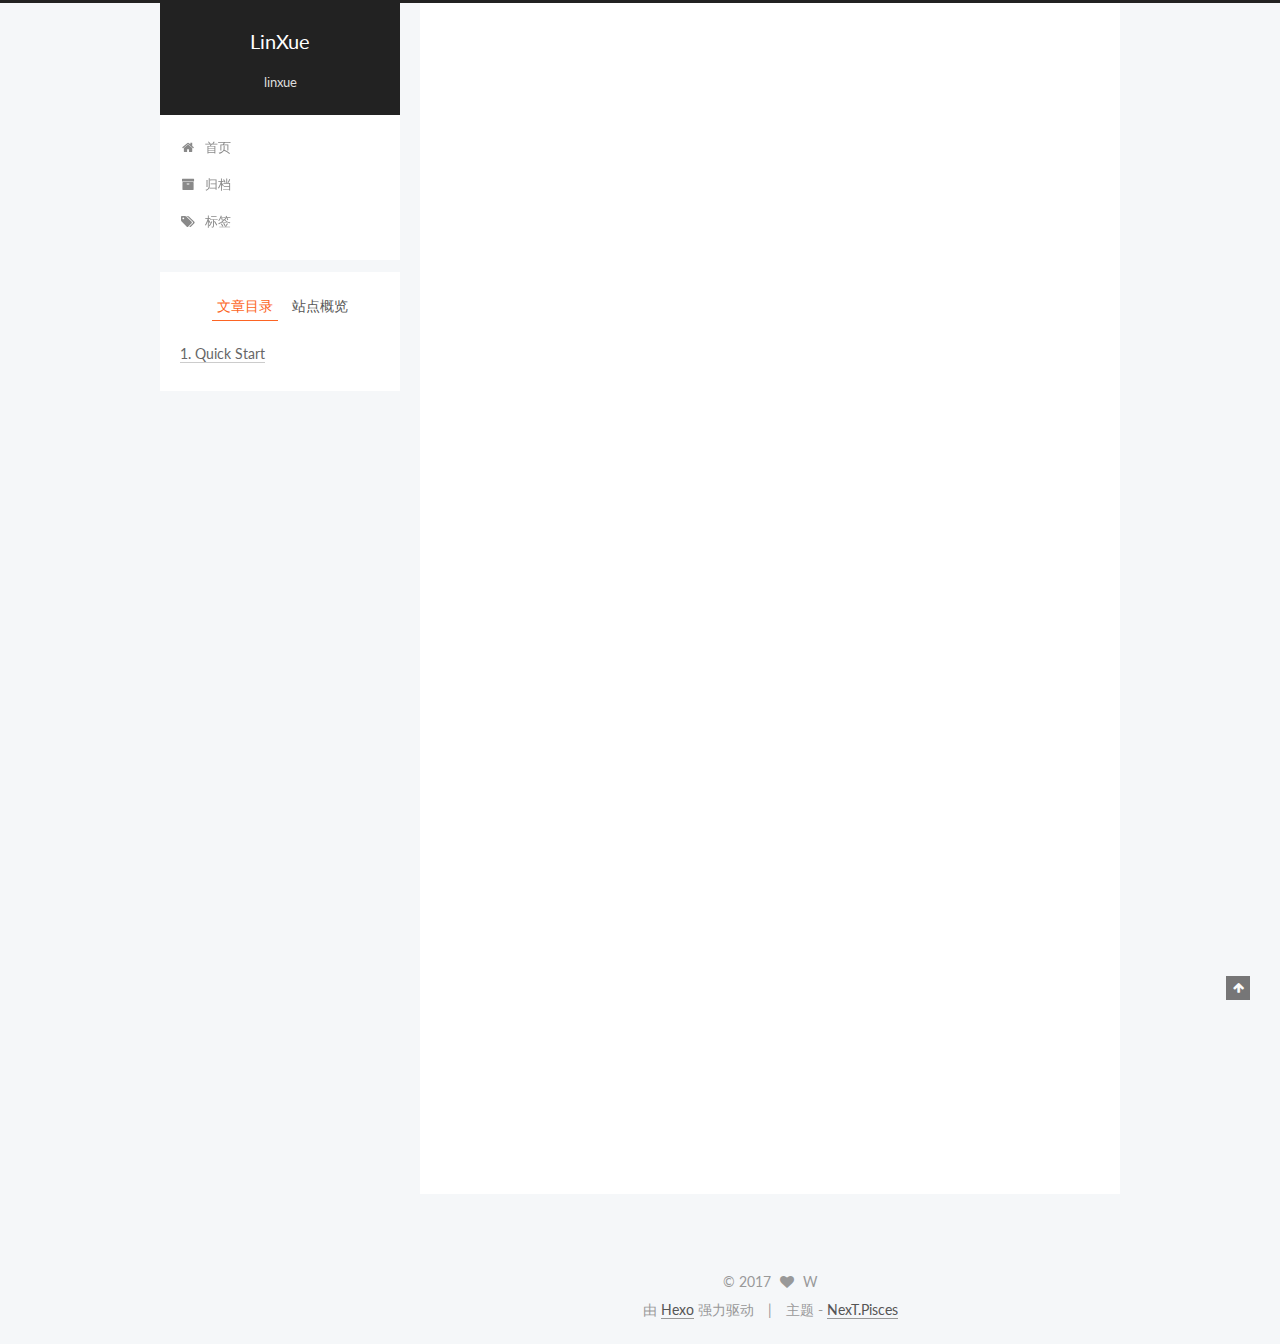
<file: 2017/05/19/hello-world/index.html>
<!doctype html>



  


<html class="theme-next pisces use-motion" lang="zh-Hans">
<head>
  <meta charset="UTF-8"/>
<meta http-equiv="X-UA-Compatible" content="IE=edge" />
<meta name="viewport" content="width=device-width, initial-scale=1, maximum-scale=1"/>






<meta http-equiv="Cache-Control" content="no-transform" />
<meta http-equiv="Cache-Control" content="no-siteapp" />















  
  
  <link href="/lib/fancybox/source/jquery.fancybox.css?v=2.1.5" rel="stylesheet" type="text/css" />




  
  
  
  

  
    
    
  

  

  

  

  

  
    
    
    <link href="//fonts.googleapis.com/css?family=Lato:300,300italic,400,400italic,700,700italic&subset=latin,latin-ext" rel="stylesheet" type="text/css">
  






<link href="/lib/font-awesome/css/font-awesome.min.css?v=4.6.2" rel="stylesheet" type="text/css" />

<link href="/css/main.css?v=5.1.1" rel="stylesheet" type="text/css" />


  <meta name="keywords" content="Hexo, NexT" />








  <link rel="shortcut icon" type="image/x-icon" href="/favicon.ico?v=5.1.1" />






<meta name="description" content="Welcome to Hexo! This is your very first post. Check documentation for more info. If you get any problems when using Hexo, you can find the answer in troubleshooting or you can ask me on GitHub.">
<meta property="og:type" content="article">
<meta property="og:title" content="Hello World">
<meta property="og:url" content="http://yoursite.com/2017/05/19/hello-world/index.html">
<meta property="og:site_name" content="LinXue">
<meta property="og:description" content="Welcome to Hexo! This is your very first post. Check documentation for more info. If you get any problems when using Hexo, you can find the answer in troubleshooting or you can ask me on GitHub.">
<meta property="og:updated_time" content="2017-05-19T23:58:59.130Z">
<meta name="twitter:card" content="summary">
<meta name="twitter:title" content="Hello World">
<meta name="twitter:description" content="Welcome to Hexo! This is your very first post. Check documentation for more info. If you get any problems when using Hexo, you can find the answer in troubleshooting or you can ask me on GitHub.">



<script type="text/javascript" id="hexo.configurations">
  var NexT = window.NexT || {};
  var CONFIG = {
    root: '/',
    scheme: 'Pisces',
    sidebar: {"position":"left","display":"post","offset":12,"offset_float":0,"b2t":false,"scrollpercent":false},
    fancybox: true,
    motion: true,
    duoshuo: {
      userId: '0',
      author: '博主'
    },
    algolia: {
      applicationID: '',
      apiKey: '',
      indexName: '',
      hits: {"per_page":10},
      labels: {"input_placeholder":"Search for Posts","hits_empty":"We didn't find any results for the search: ${query}","hits_stats":"${hits} results found in ${time} ms"}
    }
  };
</script>



  <link rel="canonical" href="http://yoursite.com/2017/05/19/hello-world/"/>





  <title>Hello World | LinXue</title>
</head>

<body itemscope itemtype="http://schema.org/WebPage" lang="zh-Hans">

  















  
  
    
  

  <div class="container sidebar-position-left page-post-detail ">
    <div class="headband"></div>

    <header id="header" class="header" itemscope itemtype="http://schema.org/WPHeader">
      <div class="header-inner"><div class="site-brand-wrapper">
  <div class="site-meta ">
    

    <div class="custom-logo-site-title">
      <a href="/"  class="brand" rel="start">
        <span class="logo-line-before"><i></i></span>
        <span class="site-title">LinXue</span>
        <span class="logo-line-after"><i></i></span>
      </a>
    </div>
      
        <p class="site-subtitle">linxue</p>
      
  </div>

  <div class="site-nav-toggle">
    <button>
      <span class="btn-bar"></span>
      <span class="btn-bar"></span>
      <span class="btn-bar"></span>
    </button>
  </div>
</div>

<nav class="site-nav">
  

  
    <ul id="menu" class="menu">
      
        
        <li class="menu-item menu-item-home">
          <a href="/" rel="section">
            
              <i class="menu-item-icon fa fa-fw fa-home"></i> <br />
            
            首页
          </a>
        </li>
      
        
        <li class="menu-item menu-item-archives">
          <a href="/archives" rel="section">
            
              <i class="menu-item-icon fa fa-fw fa-archive"></i> <br />
            
            归档
          </a>
        </li>
      
        
        <li class="menu-item menu-item-tags">
          <a href="/tags" rel="section">
            
              <i class="menu-item-icon fa fa-fw fa-tags"></i> <br />
            
            标签
          </a>
        </li>
      

      
    </ul>
  

  
</nav>



 </div>
    </header>

    <main id="main" class="main">
      <div class="main-inner">
        <div class="content-wrap">
          <div id="content" class="content">
            

  <div id="posts" class="posts-expand">
    

  

  
  
  

  <article class="post post-type-normal " itemscope itemtype="http://schema.org/Article">
    <link itemprop="mainEntityOfPage" href="http://yoursite.com/2017/05/19/hello-world/">

    <span hidden itemprop="author" itemscope itemtype="http://schema.org/Person">
      <meta itemprop="name" content="W">
      <meta itemprop="description" content="">
      <meta itemprop="image" content="/img/avatar.jpg">
    </span>

    <span hidden itemprop="publisher" itemscope itemtype="http://schema.org/Organization">
      <meta itemprop="name" content="LinXue">
    </span>

    
      <header class="post-header">

        
        
          <h1 class="post-title" itemprop="name headline">Hello World</h1>
        

        <div class="post-meta">
          <span class="post-time">
            
              <span class="post-meta-item-icon">
                <i class="fa fa-calendar-o"></i>
              </span>
              
                <span class="post-meta-item-text">发表于</span>
              
              <time title="创建于" itemprop="dateCreated datePublished" datetime="2017-05-19T20:35:11+08:00">
                2017-05-19
              </time>
            

            

            
          </span>

          

          
            
          

          
          

          

          

          

        </div>
      </header>
    

    <div class="post-body" itemprop="articleBody">

      
      

      
        <p>Welcome to <a href="https://hexo.io/" target="_blank" rel="external">Hexo</a>! This is your very first post. Check <a href="https://hexo.io/docs/" target="_blank" rel="external">documentation</a> for more info. If you get any problems when using Hexo, you can find the answer in <a href="https://hexo.io/docs/troubleshooting.html" target="_blank" rel="external">troubleshooting</a> or you can ask me on <a href="https://github.com/hexojs/hexo/issues" target="_blank" rel="external">GitHub</a>.</p>
<a id="more"></a>
<h2 id="Quick-Start"><a href="#Quick-Start" class="headerlink" title="Quick Start"></a>Quick Start</h2><h3 id="Create-a-new-post"><a href="#Create-a-new-post" class="headerlink" title="Create a new post"></a>Create a new post</h3><figure class="highlight bash"><table><tr><td class="gutter"><pre><div class="line">1</div></pre></td><td class="code"><pre><div class="line">$ hexo new <span class="string">"My New Post"</span></div></pre></td></tr></table></figure>
<p>More info: <a href="https://hexo.io/docs/writing.html" target="_blank" rel="external">Writing</a></p>
<h3 id="Run-server"><a href="#Run-server" class="headerlink" title="Run server"></a>Run server</h3><figure class="highlight bash"><table><tr><td class="gutter"><pre><div class="line">1</div></pre></td><td class="code"><pre><div class="line">$ hexo server</div></pre></td></tr></table></figure>
<p>More info: <a href="https://hexo.io/docs/server.html" target="_blank" rel="external">Server</a></p>
<h3 id="Generate-static-files"><a href="#Generate-static-files" class="headerlink" title="Generate static files"></a>Generate static files</h3><figure class="highlight bash"><table><tr><td class="gutter"><pre><div class="line">1</div></pre></td><td class="code"><pre><div class="line">$ hexo generate</div></pre></td></tr></table></figure>
<p>More info: <a href="https://hexo.io/docs/generating.html" target="_blank" rel="external">Generating</a></p>
<h3 id="Deploy-to-remote-sites"><a href="#Deploy-to-remote-sites" class="headerlink" title="Deploy to remote sites"></a>Deploy to remote sites</h3><figure class="highlight bash"><table><tr><td class="gutter"><pre><div class="line">1</div></pre></td><td class="code"><pre><div class="line">$ hexo deploy</div></pre></td></tr></table></figure>
<p>More info: <a href="https://hexo.io/docs/deployment.html" target="_blank" rel="external">Deployment</a></p>

      
    </div>

    <div>
      
        

      
    </div>

    <div>
      
        

      
    </div>

    <div>
      
        

      
    </div>

    <footer class="post-footer">
      

      
        
      

      
        <div class="post-nav">
          <div class="post-nav-next post-nav-item">
            
          </div>

          <span class="post-nav-divider"></span>

          <div class="post-nav-prev post-nav-item">
            
              <a href="/2017/05/19/2017-05-20/" rel="prev" title="2017-05-20">
                2017-05-20 <i class="fa fa-chevron-right"></i>
              </a>
            
          </div>
        </div>
      

      
      
    </footer>
  </article>



    <div class="post-spread">
      
    </div>
  </div>


          </div>
          


          
  <div class="comments" id="comments">
    
  </div>


        </div>
        
          
  
  <div class="sidebar-toggle">
    <div class="sidebar-toggle-line-wrap">
      <span class="sidebar-toggle-line sidebar-toggle-line-first"></span>
      <span class="sidebar-toggle-line sidebar-toggle-line-middle"></span>
      <span class="sidebar-toggle-line sidebar-toggle-line-last"></span>
    </div>
  </div>

  <aside id="sidebar" class="sidebar">
    <div class="sidebar-inner">

      

      
        <ul class="sidebar-nav motion-element">
          <li class="sidebar-nav-toc sidebar-nav-active" data-target="post-toc-wrap" >
            文章目录
          </li>
          <li class="sidebar-nav-overview" data-target="site-overview">
            站点概览
          </li>
        </ul>
      

      <section class="site-overview sidebar-panel">
        <div class="site-author motion-element" itemprop="author" itemscope itemtype="http://schema.org/Person">
          <img class="site-author-image" itemprop="image"
               src="/img/avatar.jpg"
               alt="W" />
          <p class="site-author-name" itemprop="name">W</p>
           
              <p class="site-description motion-element" itemprop="description">linxue</p>
          
        </div>
        <nav class="site-state motion-element">

          
            <div class="site-state-item site-state-posts">
              <a href="/archives">
                <span class="site-state-item-count">2</span>
                <span class="site-state-item-name">日志</span>
              </a>
            </div>
          

          

          

        </nav>

        

        <div class="links-of-author motion-element">
          
        </div>

        
        

        
        

        


      </section>

      
      <!--noindex-->
        <section class="post-toc-wrap motion-element sidebar-panel sidebar-panel-active">
          <div class="post-toc">

            
              
            

            
              <div class="post-toc-content"><ol class="nav"><li class="nav-item nav-level-2"><a class="nav-link" href="#Quick-Start"><span class="nav-number">1.</span> <span class="nav-text">Quick Start</span></a><ol class="nav-child"><li class="nav-item nav-level-3"><a class="nav-link" href="#Create-a-new-post"><span class="nav-number">1.1.</span> <span class="nav-text">Create a new post</span></a></li><li class="nav-item nav-level-3"><a class="nav-link" href="#Run-server"><span class="nav-number">1.2.</span> <span class="nav-text">Run server</span></a></li><li class="nav-item nav-level-3"><a class="nav-link" href="#Generate-static-files"><span class="nav-number">1.3.</span> <span class="nav-text">Generate static files</span></a></li><li class="nav-item nav-level-3"><a class="nav-link" href="#Deploy-to-remote-sites"><span class="nav-number">1.4.</span> <span class="nav-text">Deploy to remote sites</span></a></li></ol></li></ol></div>
            

          </div>
        </section>
      <!--/noindex-->
      

      

    </div>
  </aside>


        
      </div>
    </main>

    <footer id="footer" class="footer">
      <div class="footer-inner">
        <div class="copyright" >
  
  &copy; 
  <span itemprop="copyrightYear">2017</span>
  <span class="with-love">
    <i class="fa fa-heart"></i>
  </span>
  <span class="author" itemprop="copyrightHolder">W</span>
</div>


<div class="powered-by">
  由 <a class="theme-link" href="https://hexo.io">Hexo</a> 强力驱动
</div>

<div class="theme-info">
  主题 -
  <a class="theme-link" href="https://github.com/iissnan/hexo-theme-next">
    NexT.Pisces
  </a>
</div>


        

        
      </div>
    </footer>

    
      <div class="back-to-top">
        <i class="fa fa-arrow-up"></i>
        
      </div>
    

  </div>

  

<script type="text/javascript">
  if (Object.prototype.toString.call(window.Promise) !== '[object Function]') {
    window.Promise = null;
  }
</script>









  












  
  <script type="text/javascript" src="/lib/jquery/index.js?v=2.1.3"></script>

  
  <script type="text/javascript" src="/lib/fastclick/lib/fastclick.min.js?v=1.0.6"></script>

  
  <script type="text/javascript" src="/lib/jquery_lazyload/jquery.lazyload.js?v=1.9.7"></script>

  
  <script type="text/javascript" src="/lib/velocity/velocity.min.js?v=1.2.1"></script>

  
  <script type="text/javascript" src="/lib/velocity/velocity.ui.min.js?v=1.2.1"></script>

  
  <script type="text/javascript" src="/lib/fancybox/source/jquery.fancybox.pack.js?v=2.1.5"></script>


  


  <script type="text/javascript" src="/js/src/utils.js?v=5.1.1"></script>

  <script type="text/javascript" src="/js/src/motion.js?v=5.1.1"></script>



  
  


  <script type="text/javascript" src="/js/src/affix.js?v=5.1.1"></script>

  <script type="text/javascript" src="/js/src/schemes/pisces.js?v=5.1.1"></script>



  
  <script type="text/javascript" src="/js/src/scrollspy.js?v=5.1.1"></script>
<script type="text/javascript" src="/js/src/post-details.js?v=5.1.1"></script>



  


  <script type="text/javascript" src="/js/src/bootstrap.js?v=5.1.1"></script>



  


  




	





  





  





  






  





  

  

  

  

  

</body>
</html>
</file>
<file: css/main.css>
/* normalize.css v3.0.2 | MIT License | git.io/normalize */
html {
  font-family: sans-serif; /* 1 */
  -ms-text-size-adjust: 100%; /* 2 */
  -webkit-text-size-adjust: 100%; /* 2 */
}
body {
  margin: 0;
}
article,
aside,
details,
figcaption,
figure,
footer,
header,
hgroup,
main,
menu,
nav,
section,
summary {
  display: block;
}
audio,
canvas,
progress,
video {
  display: inline-block; /* 1 */
  vertical-align: baseline; /* 2 */
}
audio:not([controls]) {
  display: none;
  height: 0;
}
[hidden],
template {
  display: none;
}
a {
  background-color: transparent;
}
a:active,
a:hover {
  outline: 0;
}
abbr[title] {
  border-bottom: 1px dotted;
}
b,
strong {
  font-weight: bold;
}
dfn {
  font-style: italic;
}
h1 {
  font-size: 2em;
  margin: 0.67em 0;
}
mark {
  background: #ff0;
  color: #000;
}
small {
  font-size: 80%;
}
sub,
sup {
  font-size: 75%;
  line-height: 0;
  position: relative;
  vertical-align: baseline;
}
sup {
  top: -0.5em;
}
sub {
  bottom: -0.25em;
}
img {
  border: 0;
}
svg:not(:root) {
  overflow: hidden;
}
figure {
  margin: 1em 40px;
}
hr {
  -moz-box-sizing: content-box;
  box-sizing: content-box;
  height: 0;
}
pre {
  overflow: auto;
}
code,
kbd,
pre,
samp {
  font-family: monospace, monospace;
  font-size: 1em;
}
button,
input,
optgroup,
select,
textarea {
  color: inherit; /* 1 */
  font: inherit; /* 2 */
  margin: 0; /* 3 */
}
button {
  overflow: visible;
}
button,
select {
  text-transform: none;
}
button,
html input[type="button"],
input[type="reset"],
input[type="submit"] {
  -webkit-appearance: button; /* 2 */
  cursor: pointer; /* 3 */
}
button[disabled],
html input[disabled] {
  cursor: default;
}
button::-moz-focus-inner,
input::-moz-focus-inner {
  border: 0;
  padding: 0;
}
input {
  line-height: normal;
}
input[type="checkbox"],
input[type="radio"] {
  box-sizing: border-box; /* 1 */
  padding: 0; /* 2 */
}
input[type="number"]::-webkit-inner-spin-button,
input[type="number"]::-webkit-outer-spin-button {
  height: auto;
}
input[type="search"] {
  -webkit-appearance: textfield; /* 1 */
  -moz-box-sizing: content-box;
  -webkit-box-sizing: content-box; /* 2 */
  box-sizing: content-box;
}
input[type="search"]::-webkit-search-cancel-button,
input[type="search"]::-webkit-search-decoration {
  -webkit-appearance: none;
}
fieldset {
  border: 1px solid #c0c0c0;
  margin: 0 2px;
  padding: 0.35em 0.625em 0.75em;
}
legend {
  border: 0; /* 1 */
  padding: 0; /* 2 */
}
textarea {
  overflow: auto;
}
optgroup {
  font-weight: bold;
}
table {
  border-collapse: collapse;
  border-spacing: 0;
}
td,
th {
  padding: 0;
}
::selection {
  background: #262a30;
  color: #fff;
}
body {
  position: relative;
  font-family: 'Lato', "PingFang SC", "Microsoft YaHei", sans-serif;
  font-size: 14px;
  line-height: 2;
  color: #555;
  background: #f5f7f9;
}
@media (max-width: 767px) {
  body {
    padding-right: 0 !important;
  }
}
@media (min-width: 768px) and (max-width: 991px) {
  body {
    padding-right: 0 !important;
  }
}
@media (min-width: 1600px) {
  body {
    font-size: 16px;
  }
}
h1,
h2,
h3,
h4,
h5,
h6 {
  margin: 0;
  padding: 0;
  font-weight: bold;
  line-height: 1.5;
  font-family: 'Lato', "PingFang SC", "Microsoft YaHei", sans-serif;
}
h2,
h3,
h4,
h5,
h6 {
  margin: 20px 0 15px;
}
h1 {
  font-size: 22px;
}
@media (max-width: 767px) {
  h1 {
    font-size: 18px;
  }
}
h2 {
  font-size: 20px;
}
@media (max-width: 767px) {
  h2 {
    font-size: 16px;
  }
}
h3 {
  font-size: 18px;
}
@media (max-width: 767px) {
  h3 {
    font-size: 14px;
  }
}
h4 {
  font-size: 16px;
}
@media (max-width: 767px) {
  h4 {
    font-size: 12px;
  }
}
h5 {
  font-size: 14px;
}
@media (max-width: 767px) {
  h5 {
    font-size: 10px;
  }
}
h6 {
  font-size: 12px;
}
@media (max-width: 767px) {
  h6 {
    font-size: 8px;
  }
}
p {
  margin: 0 0 25px 0;
}
a {
  color: #555;
  text-decoration: none;
  border-bottom: 1px solid #999;
  word-wrap: break-word;
}
a:hover {
  color: #222;
  border-bottom-color: #222;
}
blockquote {
  margin: 0;
  padding: 0;
}
img {
  display: block;
  margin: auto;
  max-width: 100%;
  height: auto;
}
hr {
  margin: 40px 0;
  height: 3px;
  border: none;
  background-color: #ddd;
  background-image: repeating-linear-gradient(-45deg, #fff, #fff 4px, transparent 4px, transparent 8px);
}
blockquote {
  padding: 0 15px;
  color: #666;
  border-left: 4px solid #ddd;
}
blockquote cite::before {
  content: "-";
  padding: 0 5px;
}
dt {
  font-weight: 700;
}
dd {
  margin: 0;
  padding: 0;
}
.text-left {
  text-align: left;
}
.text-center {
  text-align: center;
}
.text-right {
  text-align: right;
}
.text-justify {
  text-align: justify;
}
.text-nowrap {
  white-space: nowrap;
}
.text-lowercase {
  text-transform: lowercase;
}
.text-uppercase {
  text-transform: uppercase;
}
.text-capitalize {
  text-transform: capitalize;
}
.center-block {
  display: block;
  margin-left: auto;
  margin-right: auto;
}
.clearfix:before,
.clearfix:after {
  content: " ";
  display: table;
}
.clearfix:after {
  clear: both;
}
.pullquote {
  width: 45%;
}
.pullquote.left {
  float: left;
  margin-left: 5px;
  margin-right: 10px;
}
.pullquote.right {
  float: right;
  margin-left: 10px;
  margin-right: 5px;
}
.affix.affix.affix {
  position: fixed;
}
.translation {
  margin-top: -20px;
  font-size: 14px;
  color: #999;
}
.scrollbar-measure {
  width: 100px;
  height: 100px;
  overflow: scroll;
  position: absolute;
  top: -9999px;
}
.use-motion .motion-element {
  opacity: 0;
}
table {
  margin: 20px 0;
  width: 100%;
  border-collapse: collapse;
  border-spacing: 0;
  border: 1px solid #ddd;
  font-size: 14px;
  table-layout: fixed;
  word-wrap: break-all;
}
table>tbody>tr:nth-of-type(odd) {
  background-color: #f9f9f9;
}
table>tbody>tr:hover {
  background-color: #f5f5f5;
}
caption,
th,
td {
  padding: 8px;
  text-align: left;
  vertical-align: middle;
  font-weight: normal;
}
th,
td {
  border-bottom: 3px solid #ddd;
  border-right: 1px solid #eee;
}
th {
  padding-bottom: 10px;
  font-weight: 700;
}
td {
  border-bottom-width: 1px;
}
html,
body {
  height: 100%;
}
.container {
  position: relative;
  min-height: 100%;
}
.header-inner {
  margin: 0 auto;
  padding: 100px 0 70px;
  width: 700px;
}
@media (min-width: 1600px) {
  .container .header-inner {
    width: 900px;
  }
}
.main {
  padding-bottom: 150px;
}
.main-inner {
  margin: 0 auto;
  width: 700px;
}
@media (min-width: 1600px) {
  .container .main-inner {
    width: 900px;
  }
}
.footer {
  position: absolute;
  left: 0;
  bottom: 0;
  width: 100%;
  min-height: 50px;
}
.footer-inner {
  box-sizing: border-box;
  margin: 20px auto;
  width: 700px;
}
@media (min-width: 1600px) {
  .container .footer-inner {
    width: 900px;
  }
}
pre,
.highlight {
  overflow: auto;
  margin: 20px 0;
  padding: 0;
  font-size: 13px;
  color: #4d4d4c;
  background: #f7f7f7;
  line-height: 1.6;
}
pre,
code {
  font-family: consolas, Menlo, "PingFang SC", "Microsoft YaHei", monospace;
}
code {
  padding: 2px 4px;
  word-wrap: break-word;
  color: #555;
  background: #eee;
  border-radius: 3px;
  font-size: 13px;
}
pre code {
  padding: 0;
  color: #4d4d4c;
  background: none;
  text-shadow: none;
}
.highlight {
  border-radius: 1px;
}
.highlight pre {
  border: none;
  margin: 0;
  padding: 10px 0;
}
.highlight table {
  margin: 0;
  width: auto;
  border: none;
}
.highlight td {
  border: none;
  padding: 0;
}
.highlight figcaption {
  font-size: 1em;
  color: #4d4d4c;
  line-height: 1em;
  margin-bottom: 1em;
}
.highlight figcaption:before,
.highlight figcaption:after {
  content: " ";
  display: table;
}
.highlight figcaption:after {
  clear: both;
}
.highlight figcaption a {
  float: right;
  color: #4d4d4c;
}
.highlight figcaption a:hover {
  border-bottom-color: #4d4d4c;
}
.highlight .gutter pre {
  padding-left: 10px;
  padding-right: 10px;
  color: #869194;
  text-align: right;
  background-color: #eff2f3;
}
.highlight .code pre {
  width: 100%;
  padding-left: 10px;
  padding-right: 10px;
  background-color: #f7f7f7;
}
.highlight .line {
  height: 20px;
}
.gutter {
  -webkit-user-select: none;
  -moz-user-select: none;
  -ms-user-select: none;
  user-select: none;
}
.gist table {
  width: auto;
}
.gist table td {
  border: none;
}
pre .deletion {
  background: #fdd;
}
pre .addition {
  background: #dfd;
}
pre .meta {
  color: #8959a8;
}
pre .comment {
  color: #8e908c;
}
pre .variable,
pre .attribute,
pre .tag,
pre .regexp,
pre .ruby .constant,
pre .xml .tag .title,
pre .xml .pi,
pre .xml .doctype,
pre .html .doctype,
pre .css .id,
pre .css .class,
pre .css .pseudo {
  color: #c82829;
}
pre .number,
pre .preprocessor,
pre .built_in,
pre .literal,
pre .params,
pre .constant,
pre .command {
  color: #f5871f;
}
pre .ruby .class .title,
pre .css .rules .attribute,
pre .string,
pre .value,
pre .inheritance,
pre .header,
pre .ruby .symbol,
pre .xml .cdata,
pre .special,
pre .number,
pre .formula {
  color: #718c00;
}
pre .title,
pre .css .hexcolor {
  color: #3e999f;
}
pre .function,
pre .python .decorator,
pre .python .title,
pre .ruby .function .title,
pre .ruby .title .keyword,
pre .perl .sub,
pre .javascript .title,
pre .coffeescript .title {
  color: #4271ae;
}
pre .keyword,
pre .javascript .function {
  color: #8959a8;
}
.full-image.full-image.full-image {
  border: none;
  max-width: 100%;
  width: auto;
  margin: 20px auto;
}
@media (min-width: 992px) {
  .full-image.full-image.full-image {
    max-width: none;
    width: 118%;
    margin: 0 -9%;
  }
}
.blockquote-center,
.page-home .post-type-quote blockquote,
.page-post-detail .post-type-quote blockquote {
  position: relative;
  margin: 40px 0;
  padding: 0;
  border-left: none;
  text-align: center;
}
.blockquote-center::before,
.page-home .post-type-quote blockquote::before,
.page-post-detail .post-type-quote blockquote::before,
.blockquote-center::after,
.page-home .post-type-quote blockquote::after,
.page-post-detail .post-type-quote blockquote::after {
  position: absolute;
  content: ' ';
  display: block;
  width: 100%;
  height: 24px;
  opacity: 0.2;
  background-repeat: no-repeat;
  background-position: 0 -6px;
  background-size: 22px 22px;
}
.blockquote-center::before,
.page-home .post-type-quote blockquote::before,
.page-post-detail .post-type-quote blockquote::before {
  top: -20px;
  background-image: url("../images/quote-l.svg");
  border-top: 1px solid #ccc;
}
.blockquote-center::after,
.page-home .post-type-quote blockquote::after,
.page-post-detail .post-type-quote blockquote::after {
  bottom: -20px;
  background-image: url("../images/quote-r.svg");
  border-bottom: 1px solid #ccc;
  background-position: 100% 8px;
}
.blockquote-center p,
.page-home .post-type-quote blockquote p,
.page-post-detail .post-type-quote blockquote p,
.blockquote-center div,
.page-home .post-type-quote blockquote div,
.page-post-detail .post-type-quote blockquote div {
  text-align: center;
}
.post .post-body .group-picture img {
  box-sizing: border-box;
  padding: 0 3px;
  border: none;
}
.post .group-picture-row {
  overflow: hidden;
  margin-top: 6px;
}
.post .group-picture-row:first-child {
  margin-top: 0;
}
.post .group-picture-column {
  float: left;
}
.page-post-detail .post-body .group-picture-column {
  float: none;
  margin-top: 10px;
  width: auto !important;
}
.page-post-detail .post-body .group-picture-column img {
  margin: 0 auto;
}
.page-archive .group-picture-container {
  overflow: hidden;
}
.page-archive .group-picture-row {
  float: left;
}
.page-archive .group-picture-row:first-child {
  margin-top: 6px;
}
.page-archive .group-picture-column {
  max-width: 150px;
  max-height: 150px;
}
.note {
  padding: 20px;
  margin: 20px 0;
  border: 1px solid #eee;
  border-left-width: 5px;
  border-radius: 3px;
}
.note h2,
.note h3,
.note h4,
.note h5,
.note h6 {
  margin-top: 0;
  margin-bottom: 5px;
}
.note p:last-child {
  margin-bottom: 0;
}
.note code {
  border-radius: 3px;
}
.note+.note {
  margin-top: -5px;
}
.default {
  border-left-color: #777;
}
.default h2,
.default h3,
.default h4,
.default h5,
.default h6 {
  color: #777;
}
.primary {
  border-left-color: #428bca;
}
.primary h2,
.primary h3,
.primary h4,
.primary h5,
.primary h6 {
  color: #428bca;
}
.success {
  border-left-color: #5cb85c;
}
.success h2,
.success h3,
.success h4,
.success h5,
.success h6 {
  color: #5cb85c;
}
.danger {
  border-left-color: #d9534f;
}
.danger h2,
.danger h3,
.danger h4,
.danger h5,
.danger h6 {
  color: #d9534f;
}
.warning {
  border-left-color: #f0ad4e;
}
.warning h2,
.warning h3,
.warning h4,
.warning h5,
.warning h6 {
  color: #f0ad4e;
}
.info {
  border-left-color: #5bc0de;
}
.info h2,
.info h3,
.info h4,
.info h5,
.info h6 {
  color: #5bc0de;
}
.btn {
  display: inline-block;
  padding: 0 20px;
  font-size: 14px;
  color: #fff;
  background: #222;
  border: 2px solid #555;
  text-decoration: none;
  border-radius: 0;
  transition-property: background-color;
  transition-duration: 0.2s;
  transition-timing-function: ease-in-out;
  transition-delay: 0s;
}
.btn:hover,
.post-button .btn:hover {
  border-color: #222;
  color: #fff;
  background: #222;
}
.btn-bar {
  display: block;
  width: 22px;
  height: 2px;
  background: #555;
  border-radius: 1px;
}
.btn-bar+.btn-bar {
  margin-top: 4px;
}
.pagination {
  margin: 120px 0 40px;
  text-align: center;
  border-top: 1px solid #eee;
}
.page-number-basic,
.pagination .prev,
.pagination .next,
.pagination .page-number,
.pagination .space {
  display: inline-block;
  position: relative;
  top: -1px;
  margin: 0 10px;
  padding: 0 10px;
  line-height: 30px;
}
@media (max-width: 767px) {
  .page-number-basic,
  .pagination .prev,
  .pagination .next,
  .pagination .page-number,
  .pagination .space {
    margin: 0 5px;
  }
}
.pagination .prev,
.pagination .next,
.pagination .page-number {
  border-bottom: 0;
  border-top: 1px solid #eee;
  transition-property: border-color;
  transition-duration: 0.2s;
  transition-timing-function: ease-in-out;
  transition-delay: 0s;
}
.pagination .prev:hover,
.pagination .next:hover,
.pagination .page-number:hover {
  border-top-color: #222;
}
.pagination .space {
  padding: 0;
  margin: 0;
}
.pagination .prev {
  margin-left: 0;
}
.pagination .next {
  margin-right: 0;
}
.pagination .page-number.current {
  color: #fff;
  background: #ccc;
  border-top-color: #ccc;
}
@media (max-width: 767px) {
  .pagination {
    border-top: none;
  }
  .pagination .prev,
  .pagination .next,
  .pagination .page-number {
    margin-bottom: 10px;
    border-top: 0;
    border-bottom: 1px solid #eee;
  }
  .pagination .prev:hover,
  .pagination .next:hover,
  .pagination .page-number:hover {
    border-bottom-color: #222;
  }
}
.comments {
  margin: 60px 20px 0;
}
.tag-cloud {
  text-align: center;
}
.tag-cloud a {
  display: inline-block;
  margin: 10px;
}
.back-to-top {
  box-sizing: border-box;
  position: fixed;
  bottom: -100px;
  right: 30px;
  z-index: 1050;
  padding: 0 6px;
  width: 24px;
  background: #222;
  font-size: 12px;
  opacity: 0.6;
  color: #fff;
  cursor: pointer;
  text-align: center;
  -webkit-transform: translateZ(0);
  transition-property: bottom;
  transition-duration: 0.2s;
  transition-timing-function: ease-in-out;
  transition-delay: 0s;
}
@media (max-width: 767px) {
  .back-to-top {
    display: none;
  }
}
@media (min-width: 768px) and (max-width: 991px) {
  .back-to-top {
    display: none;
  }
}
.back-to-top.back-to-top-on {
  bottom: 30px;
}
.header {
  background: transparent;
}
.header-inner {
  position: relative;
}
.headband {
  height: 3px;
  background: #222;
}
.site-meta {
  margin: 0;
  text-align: center;
}
@media (max-width: 767px) {
  .site-meta {
    text-align: center;
  }
}
.brand {
  position: relative;
  display: inline-block;
  padding: 0 40px;
  color: #fff;
  background: #222;
  border-bottom: none;
}
.brand:hover {
  color: #fff;
}
.logo {
  display: inline-block;
  margin-right: 5px;
  line-height: 36px;
  vertical-align: top;
}
.site-title {
  display: inline-block;
  vertical-align: top;
  line-height: 36px;
  font-size: 20px;
  font-weight: normal;
  font-family: 'Lato', "PingFang SC", "Microsoft YaHei", sans-serif;
}
.site-subtitle {
  margin-top: 10px;
  font-size: 13px;
  color: #ddd;
}
.use-motion .brand {
  opacity: 0;
}
.use-motion .logo,
.use-motion .site-title,
.use-motion .site-subtitle {
  opacity: 0;
  position: relative;
  top: -10px;
}
.site-nav-toggle {
  display: none;
  position: absolute;
  top: 10px;
  left: 10px;
}
@media (max-width: 767px) {
  .site-nav-toggle {
    display: block;
  }
}
.site-nav-toggle button {
  margin-top: 2px;
  padding: 9px 10px;
  background: transparent;
  border: none;
}
@media (max-width: 767px) {
  .site-nav {
    display: none;
    margin: 0 -10px;
    padding: 0 10px;
    clear: both;
    border-top: 1px solid #ddd;
  }
}
@media (min-width: 768px) and (max-width: 991px) {
  .site-nav {
    display: block !important;
  }
}
@media (min-width: 992px) {
  .site-nav {
    display: block !important;
  }
}
.menu {
  margin-top: 20px;
  padding-left: 0;
  text-align: center;
}
.menu .menu-item {
  display: inline-block;
  margin: 0 10px;
  list-style: none;
}
@media screen and (max-width: 767px) {
  .menu .menu-item {
    margin-top: 10px;
  }
}
.menu .menu-item a {
  display: block;
  font-size: 13px;
  line-height: inherit;
  border-bottom: 1px solid transparent;
  transition-property: border-color;
  transition-duration: 0.2s;
  transition-timing-function: ease-in-out;
  transition-delay: 0s;
}
.menu .menu-item a:hover,
.menu-item-active a {
  border-bottom-color: #222;
}
.menu .menu-item .fa {
  margin-right: 5px;
}
.use-motion .menu-item {
  opacity: 0;
}
.post-body {
  font-family: 'Lato', "PingFang SC", "Microsoft YaHei", sans-serif;
}
@media (max-width: 767px) {
  .post-body {
    word-break: break-word;
  }
}
.post-body .fancybox img {
  display: block !important;
  margin: 0 auto;
  cursor: pointer;
  cursor: zoom-in;
  cursor: -webkit-zoom-in;
}
.post-body .image-caption,
.post-body .figure .caption {
  margin: 10px auto 15px;
  text-align: center;
  font-size: 14px;
  color: #999;
  font-weight: bold;
  line-height: 1;
}
.post-sticky-flag {
  display: inline-block;
  font-size: 16px;
  -ms-transform: rotate(30deg);
  -webkit-transform: rotate(30deg);
  -moz-transform: rotate(30deg);
  -ms-transform: rotate(30deg);
  -o-transform: rotate(30deg);
  transform: rotate(30deg);
}
.posts-expand {
  padding-top: 40px;
}
@media (max-width: 767px) {
  .posts-expand {
    margin: 0 20px;
  }
  .post-body pre {
    padding: 10px;
  }
  .post-body pre .gutter pre {
    padding-right: 10px;
  }
  .post-body .highlight {
    margin-left: 0px;
    margin-right: 0px;
    padding: 0;
  }
  .post-body .highlight .gutter pre {
    padding-right: 10px;
  }
}
@media (min-width: 992px) {
  .posts-expand .post-body {
    text-align: justify;
  }
}
.posts-expand .post-body h2,
.posts-expand .post-body h3,
.posts-expand .post-body h4,
.posts-expand .post-body h5,
.posts-expand .post-body h6 {
  padding-top: 10px;
}
.posts-expand .post-body h2 .header-anchor,
.posts-expand .post-body h3 .header-anchor,
.posts-expand .post-body h4 .header-anchor,
.posts-expand .post-body h5 .header-anchor,
.posts-expand .post-body h6 .header-anchor {
  float: right;
  margin-left: 10px;
  color: #ccc;
  border-bottom-style: none;
  visibility: hidden;
}
.posts-expand .post-body h2 .header-anchor:hover,
.posts-expand .post-body h3 .header-anchor:hover,
.posts-expand .post-body h4 .header-anchor:hover,
.posts-expand .post-body h5 .header-anchor:hover,
.posts-expand .post-body h6 .header-anchor:hover {
  color: inherit;
}
.posts-expand .post-body h2:hover .header-anchor,
.posts-expand .post-body h3:hover .header-anchor,
.posts-expand .post-body h4:hover .header-anchor,
.posts-expand .post-body h5:hover .header-anchor,
.posts-expand .post-body h6:hover .header-anchor {
  visibility: visible;
}
.posts-expand .post-body ul li {
  list-style: circle;
}
.posts-expand .post-body img {
  box-sizing: border-box;
  margin: auto;
  padding: 3px;
  border: 1px solid #ddd;
}
.posts-expand .fancybox img {
  margin: 0 auto;
}
@media (max-width: 767px) {
  .posts-collapse {
    margin: 0 20px;
  }
  .posts-collapse .post-title,
  .posts-collapse .post-meta {
    display: block;
    width: auto;
    text-align: left;
  }
}
.posts-collapse {
  position: relative;
  z-index: 1010;
  margin-left: 55px;
}
.posts-collapse::after {
  content: " ";
  position: absolute;
  top: 20px;
  left: 0;
  margin-left: -2px;
  width: 4px;
  height: 100%;
  background: #f5f5f5;
  z-index: -1;
}
@media (max-width: 767px) {
  .posts-collapse {
    margin: 0 20px;
  }
}
.posts-collapse .collection-title {
  position: relative;
  margin: 60px 0;
}
.posts-collapse .collection-title h2 {
  margin-left: 20px;
}
.posts-collapse .collection-title small {
  color: #bbb;
  margin-left: 5px;
}
.posts-collapse .collection-title::before {
  content: " ";
  position: absolute;
  left: 0;
  top: 50%;
  margin-left: -4px;
  margin-top: -4px;
  width: 8px;
  height: 8px;
  background: #bbb;
  border-radius: 50%;
}
.posts-collapse .post {
  margin: 30px 0;
}
.posts-collapse .post-header {
  position: relative;
  transition-duration: 0.2s;
  transition-timing-function: ease-in-out;
  transition-delay: 0s;
  transition-property: border;
  border-bottom: 1px dashed #ccc;
}
.posts-collapse .post-header::before {
  content: " ";
  position: absolute;
  left: 0;
  top: 12px;
  width: 6px;
  height: 6px;
  margin-left: -4px;
  background: #bbb;
  border-radius: 50%;
  border: 1px solid #fff;
  transition-duration: 0.2s;
  transition-timing-function: ease-in-out;
  transition-delay: 0s;
  transition-property: background;
}
.posts-collapse .post-header:hover {
  border-bottom-color: #666;
}
.posts-collapse .post-header:hover::before {
  background: #222;
}
.posts-collapse .post-meta {
  position: absolute;
  font-size: 12px;
  left: 20px;
  top: 5px;
}
.posts-collapse .post-comments-count {
  display: none;
}
.posts-collapse .post-title {
  margin-left: 60px;
  font-size: 16px;
  font-weight: normal;
  line-height: inherit;
}
.posts-collapse .post-title::after {
  margin-left: 3px;
  opacity: 0.6;
}
.posts-collapse .post-title a {
  color: #666;
  border-bottom: none;
}
.page-home .post-type-quote .post-header,
.page-post-detail .post-type-quote .post-header,
.page-home .post-type-quote .post-tags,
.page-post-detail .post-type-quote .post-tags {
  display: none;
}
.posts-expand .post-title {
  font-size: 26px;
  text-align: center;
  word-break: break-word;
  font-weight: 400;
}
@media (max-width: 767px) {
  .posts-expand .post-title {
    font-size: 22px;
  }
}
.posts-expand .post-title-link {
  display: inline-block;
  position: relative;
  color: #555;
  border-bottom: none;
  line-height: 1.2;
  vertical-align: top;
}
.posts-expand .post-title-link::before {
  content: "";
  position: absolute;
  width: 100%;
  height: 2px;
  bottom: 0;
  left: 0;
  background-color: #000;
  visibility: hidden;
  -webkit-transform: scaleX(0);
  -moz-transform: scaleX(0);
  -ms-transform: scaleX(0);
  -o-transform: scaleX(0);
  transform: scaleX(0);
  transition-duration: 0.2s;
  transition-timing-function: ease-in-out;
  transition-delay: 0s;
}
.posts-expand .post-title-link:hover::before {
  visibility: visible;
  -webkit-transform: scaleX(1);
  -moz-transform: scaleX(1);
  -ms-transform: scaleX(1);
  -o-transform: scaleX(1);
  transform: scaleX(1);
}
.posts-expand .post-title-link .fa {
  font-size: 16px;
}
.posts-expand .post-meta {
  margin: 3px 0 60px 0;
  color: #999;
  font-family: 'Lato', "PingFang SC", "Microsoft YaHei", sans-serif;
  font-size: 12px;
  text-align: center;
}
.posts-expand .post-meta .post-category-list {
  display: inline-block;
  margin: 0;
  padding: 3px;
}
.posts-expand .post-meta .post-category-list-link {
  color: #999;
}
.posts-expand .post-meta .post-description {
  font-size: 14px;
  margin-top: 2px;
}
.post-wordcount {
  display: inline-block;
}
.post-meta-divider {
  margin: 0 0.5em;
}
.post-meta-item-icon {
  margin-right: 3px;
}
@media (min-width: 768px) and (max-width: 991px) {
  .post-meta-item-icon {
    display: inline-block;
  }
}
@media (max-width: 767px) {
  .post-meta-item-icon {
    display: inline-block;
  }
}
@media (min-width: 768px) and (max-width: 991px) {
  .post-meta-item-text {
    display: none;
  }
}
@media (max-width: 767px) {
  .post-meta-item-text {
    display: none;
  }
}
@media (max-width: 767px) {
  .posts-expand .post-comments-count {
    display: none;
  }
}
.social-like {
  font-size: 14px;
  height: 20px;
  text-align: center;
  border-top: 1px solid #eee;
  padding-top: 9px;
  margin-top: 45px;
  display: flex;
  justify-content: center;
}
.vk_like {
  width: 85px;
  height: 21px;
  padding-top: 7px;
  align-self: center;
}
.fb_like {
  height: 30px;
  align-self: center;
}
.post-button {
  margin-top: 50px;
}
.post-button .btn {
  color: #555;
  font-size: 14px;
  background: #fff;
  border-radius: 2px;
  line-height: 2;
  margin: 0 4px 8px 4px;
}
.post-button .fa-fw {
  width: 1.285714285714286em;
  text-align: left;
}
.posts-expand .post-tags {
  margin-top: 40px;
  text-align: center;
}
.posts-expand .post-tags a {
  display: inline-block;
  margin-right: 10px;
  font-size: 13px;
}
.post-nav {
  display: table;
  margin-top: 15px;
  width: 100%;
  border-top: 1px solid #eee;
}
.post-nav-divider {
  display: table-cell;
  width: 10%;
}
.post-nav-item {
  display: table-cell;
  padding: 10px 0 0 0;
  width: 45%;
  vertical-align: top;
}
.post-nav-item a {
  position: relative;
  display: block;
  line-height: 25px;
  font-size: 14px;
  color: #555;
  border-bottom: none;
}
.post-nav-item a:hover {
  color: #222;
  border-bottom: none;
}
.post-nav-item a:active {
  top: 2px;
}
.post-nav-item .fa {
  position: absolute;
  top: 8px;
  left: 0;
  font-size: 12px;
}
.post-nav-next a {
  padding-left: 15px;
}
.post-nav-prev {
  text-align: right;
}
.post-nav-prev a {
  padding-right: 15px;
}
.post-nav-prev .fa {
  right: 0;
  left: auto;
}
.posts-expand .post-eof {
  display: block;
  margin: 80px auto 60px;
  width: 8%;
  height: 1px;
  background: #ccc;
  text-align: center;
}
.post:last-child .post-eof.post-eof.post-eof {
  display: none;
}
.post-gallery {
  display: table;
  table-layout: fixed;
  width: 100%;
  border-collapse: separate;
}
.post-gallery-row {
  display: table-row;
}
.post-gallery .post-gallery-img {
  display: table-cell;
  text-align: center;
  vertical-align: middle;
  border: none;
}
.post-gallery .post-gallery-img img {
  max-width: 100%;
  max-height: 100%;
  border: none;
}
.fancybox-close,
.fancybox-close:hover {
  border: none;
}
.sidebar {
  position: fixed;
  right: 0;
  top: 0;
  bottom: 0;
  width: 0;
  z-index: 1040;
  box-shadow: inset 0 2px 6px #000;
  background: #222;
  -webkit-transform: translateZ(0);
}
.sidebar a {
  color: #999;
  border-bottom-color: #555;
}
.sidebar a:hover {
  color: #eee;
}
@media (min-width: 768px) and (max-width: 991px) {
  .sidebar {
    display: none !important;
  }
}
@media (max-width: 767px) {
  .sidebar {
    display: none !important;
  }
}
.sidebar-inner {
  position: relative;
  padding: 20px 10px;
  color: #999;
  text-align: center;
}
.sidebar-toggle {
  position: fixed;
  right: 30px;
  bottom: 45px;
  width: 14px;
  height: 14px;
  padding: 5px;
  background: #222;
  line-height: 0;
  z-index: 1050;
  cursor: pointer;
  -webkit-transform: translateZ(0);
}
@media (min-width: 768px) and (max-width: 991px) {
  .sidebar-toggle {
    display: none;
  }
}
@media (max-width: 767px) {
  .sidebar-toggle {
    display: none;
  }
}
.sidebar-toggle-line {
  position: relative;
  display: inline-block;
  vertical-align: top;
  height: 2px;
  width: 100%;
  background: #fff;
  margin-top: 3px;
}
.sidebar-toggle-line:first-child {
  margin-top: 0;
}
.site-author-image {
  display: block;
  margin: 0 auto;
  padding: 2px;
  max-width: 120px;
  height: auto;
  border: 1px solid #eee;
}
.site-author-name {
  margin: 0;
  text-align: center;
  color: #222;
  font-weight: 600;
}
.site-description {
  margin-top: 0;
  text-align: center;
  font-size: 13px;
  color: #999;
}
.site-state {
  overflow: hidden;
  line-height: 1.4;
  white-space: nowrap;
  text-align: center;
}
.site-state-item {
  display: inline-block;
  padding: 0 15px;
  border-left: 1px solid #eee;
}
.site-state-item:first-child {
  border-left: none;
}
.site-state-item a {
  border-bottom: none;
}
.site-state-item-count {
  display: block;
  text-align: center;
  color: inherit;
  font-weight: 600;
  font-size: 16px;
}
.site-state-item-name {
  font-size: 13px;
  color: #999;
}
.feed-link {
  margin-top: 20px;
}
.feed-link a {
  display: inline-block;
  padding: 0 15px;
  color: #fc6423;
  border: 1px solid #fc6423;
  border-radius: 4px;
}
.feed-link a i {
  color: #fc6423;
  font-size: 14px;
}
.feed-link a:hover {
  color: #fff;
  background: #fc6423;
}
.feed-link a:hover i {
  color: #fff;
}
.links-of-author {
  margin-top: 20px;
}
.links-of-author a {
  display: inline-block;
  vertical-align: middle;
  margin-right: 10px;
  margin-bottom: 10px;
  border-bottom-color: #555;
  font-size: 13px;
}
.links-of-author a:before {
  display: inline-block;
  vertical-align: middle;
  margin-right: 3px;
  content: " ";
  width: 4px;
  height: 4px;
  border-radius: 50%;
  background: #b4ffff;
}
.links-of-blogroll {
  font-size: 13px;
}
.links-of-blogroll-title {
  margin-top: 20px;
  font-size: 14px;
  font-weight: 600;
}
.links-of-blogroll-list {
  margin: 0;
  padding: 0;
  list-style: none;
}
.links-of-blogroll-item {
  padding: 2px 10px;
}
.sidebar-nav {
  margin: 0 0 20px;
  padding-left: 0;
}
.sidebar-nav li {
  display: inline-block;
  cursor: pointer;
  border-bottom: 1px solid transparent;
  font-size: 14px;
  color: #555;
}
.sidebar-nav li:hover {
  color: #fc6423;
}
.page-post-detail .sidebar-nav-toc {
  padding: 0 5px;
}
.page-post-detail .sidebar-nav-overview {
  margin-left: 10px;
}
.sidebar-nav .sidebar-nav-active {
  color: #fc6423;
  border-bottom-color: #fc6423;
}
.sidebar-nav .sidebar-nav-active:hover {
  color: #fc6423;
}
.sidebar-panel {
  display: none;
}
.sidebar-panel-active {
  display: block;
}
.post-toc-empty {
  font-size: 14px;
  color: #666;
}
.post-toc-wrap {
  overflow: hidden;
}
.post-toc {
  overflow: auto;
}
.post-toc ol {
  margin: 0;
  padding: 0 2px 5px 10px;
  text-align: left;
  list-style: none;
  font-size: 14px;
}
.post-toc ol > ol {
  padding-left: 0;
}
.post-toc ol a {
  transition-duration: 0.2s;
  transition-timing-function: ease-in-out;
  transition-delay: 0s;
  transition-property: all;
  color: #666;
  border-bottom-color: #ccc;
}
.post-toc ol a:hover {
  color: #000;
  border-bottom-color: #000;
}
.post-toc .nav-item {
  overflow: hidden;
  text-overflow: ellipsis;
  white-space: nowrap;
  line-height: 1.8;
}
.post-toc .nav .nav-child {
  display: none;
}
.post-toc .nav .active > .nav-child {
  display: block;
}
.post-toc .nav .active-current > .nav-child {
  display: block;
}
.post-toc .nav .active-current > .nav-child > .nav-item {
  display: block;
}
.post-toc .nav .active > a {
  color: #fc6423;
  border-bottom-color: #fc6423;
}
.post-toc .nav .active-current > a {
  color: #fc6423;
}
.post-toc .nav .active-current > a:hover {
  color: #fc6423;
}
.footer {
  font-size: 14px;
  color: #999;
}
.footer img {
  border: none;
}
.footer-inner {
  text-align: center;
}
.with-love {
  display: inline-block;
  margin: 0 5px;
}
.powered-by,
.theme-info {
  display: inline-block;
}
.powered-by {
  margin-right: 10px;
}
.powered-by::after {
  content: "|";
  padding-left: 10px;
}
.cc-license {
  margin-top: 10px;
  text-align: center;
}
.cc-license .cc-opacity {
  opacity: 0.7;
  border-bottom: none;
}
.cc-license .cc-opacity:hover {
  opacity: 0.9;
}
.cc-license img {
  display: inline-block;
}
.theme-next #ds-thread #ds-reset {
  color: #555;
}
.theme-next #ds-thread #ds-reset .ds-replybox {
  margin-bottom: 30px;
}
.theme-next #ds-thread #ds-reset .ds-replybox .ds-avatar,
.theme-next #ds-reset .ds-avatar img {
  box-shadow: none;
}
.theme-next #ds-thread #ds-reset .ds-textarea-wrapper {
  border-color: #c7d4e1;
  background: none;
  border-top-right-radius: 3px;
  border-top-left-radius: 3px;
}
.theme-next #ds-thread #ds-reset .ds-textarea-wrapper textarea {
  height: 60px;
}
.theme-next #ds-reset .ds-rounded-top {
  border-radius: 0;
}
.theme-next #ds-thread #ds-reset .ds-post-toolbar {
  box-sizing: border-box;
  border: 1px solid #c7d4e1;
  background: #f6f8fa;
}
.theme-next #ds-thread #ds-reset .ds-post-options {
  height: 40px;
  border: none;
  background: none;
}
.theme-next #ds-thread #ds-reset .ds-toolbar-buttons {
  top: 11px;
}
.theme-next #ds-thread #ds-reset .ds-sync {
  top: 5px;
}
.theme-next #ds-thread #ds-reset .ds-post-button {
  top: 4px;
  right: 5px;
  width: 90px;
  height: 30px;
  border: 1px solid #c5ced7;
  border-radius: 3px;
  background-image: linear-gradient(#fbfbfc, #f5f7f9);
  color: #60676d;
}
.theme-next #ds-thread #ds-reset .ds-post-button:hover {
  background-position: 0 -30px;
  color: #60676d;
}
.theme-next #ds-thread #ds-reset .ds-comments-info {
  padding: 10px 0;
}
.theme-next #ds-thread #ds-reset .ds-sort {
  display: none;
}
.theme-next #ds-thread #ds-reset li.ds-tab a.ds-current {
  border: none;
  background: #f6f8fa;
  color: #60676d;
}
.theme-next #ds-thread #ds-reset li.ds-tab a.ds-current:hover {
  background-color: #e9f0f7;
  color: #60676d;
}
.theme-next #ds-thread #ds-reset li.ds-tab a {
  border-radius: 2px;
  padding: 5px;
}
.theme-next #ds-thread #ds-reset .ds-login-buttons p {
  color: #999;
  line-height: 36px;
}
.theme-next #ds-thread #ds-reset .ds-login-buttons .ds-service-list li {
  height: 28px;
}
.theme-next #ds-thread #ds-reset .ds-service-list a {
  background: none;
  padding: 5px;
  border: 1px solid;
  border-radius: 3px;
  text-align: center;
}
.theme-next #ds-thread #ds-reset .ds-service-list a:hover {
  color: #fff;
  background: #666;
}
.theme-next #ds-thread #ds-reset .ds-service-list .ds-weibo {
  color: #fc9b00;
  border-color: #fc9b00;
}
.theme-next #ds-thread #ds-reset .ds-service-list .ds-weibo:hover {
  background: #fc9b00;
}
.theme-next #ds-thread #ds-reset .ds-service-list .ds-qq {
  color: #60a3ec;
  border-color: #60a3ec;
}
.theme-next #ds-thread #ds-reset .ds-service-list .ds-qq:hover {
  background: #60a3ec;
}
.theme-next #ds-thread #ds-reset .ds-service-list .ds-renren {
  color: #2e7ac4;
  border-color: #2e7ac4;
}
.theme-next #ds-thread #ds-reset .ds-service-list .ds-renren:hover {
  background: #2e7ac4;
}
.theme-next #ds-thread #ds-reset .ds-service-list .ds-douban {
  color: #37994c;
  border-color: #37994c;
}
.theme-next #ds-thread #ds-reset .ds-service-list .ds-douban:hover {
  background: #37994c;
}
.theme-next #ds-thread #ds-reset .ds-service-list .ds-kaixin {
  color: #fef20d;
  border-color: #fef20d;
}
.theme-next #ds-thread #ds-reset .ds-service-list .ds-kaixin:hover {
  background: #fef20d;
}
.theme-next #ds-thread #ds-reset .ds-service-list .ds-netease {
  color: #f00;
  border-color: #f00;
}
.theme-next #ds-thread #ds-reset .ds-service-list .ds-netease:hover {
  background: #f00;
}
.theme-next #ds-thread #ds-reset .ds-service-list .ds-sohu {
  color: #ffcb05;
  border-color: #ffcb05;
}
.theme-next #ds-thread #ds-reset .ds-service-list .ds-sohu:hover {
  background: #ffcb05;
}
.theme-next #ds-thread #ds-reset .ds-service-list .ds-baidu {
  color: #2831e0;
  border-color: #2831e0;
}
.theme-next #ds-thread #ds-reset .ds-service-list .ds-baidu:hover {
  background: #2831e0;
}
.theme-next #ds-thread #ds-reset .ds-service-list .ds-google {
  color: #166bec;
  border-color: #166bec;
}
.theme-next #ds-thread #ds-reset .ds-service-list .ds-google:hover {
  background: #166bec;
}
.theme-next #ds-thread #ds-reset .ds-service-list .ds-weixin {
  color: #00ce0d;
  border-color: #00ce0d;
}
.theme-next #ds-thread #ds-reset .ds-service-list .ds-weixin:hover {
  background: #00ce0d;
}
.theme-next #ds-thread #ds-reset .ds-service-list .ds-more-services {
  border: none;
}
.theme-next #ds-thread #ds-reset .ds-service-list .ds-more-services:hover {
  background: none;
}
.theme-next #ds-reset .duoshuo-ua-admin {
  display: inline-block;
  color: #f00;
}
.theme-next #ds-reset .duoshuo-ua-platform,
.theme-next #ds-reset .duoshuo-ua-browser {
  color: #ccc;
}
.theme-next #ds-reset .duoshuo-ua-platform .fa,
.theme-next #ds-reset .duoshuo-ua-browser .fa {
  display: inline-block;
  margin-right: 3px;
}
.theme-next #ds-reset .duoshuo-ua-separator {
  display: inline-block;
  margin-left: 5px;
}
.theme-next .this_ua {
  background-color: #ccc !important;
  border-radius: 4px;
  padding: 0 5px !important;
  margin: 1px 1px !important;
  border: 1px solid #bbb !important;
  color: #fff;
  display: inline-block !important;
}
.theme-next .this_ua.admin {
  background-color: #d9534f !important;
  border-color: #d9534f !important;
}
.theme-next .this_ua.platform.iOS,
.theme-next .this_ua.platform.Mac,
.theme-next .this_ua.platform.Windows {
  background-color: #39b3d7 !important;
  border-color: #46b8da !important;
}
.theme-next .this_ua.platform.Linux {
  background-color: #3a3a3a !important;
  border-color: #1f1f1f !important;
}
.theme-next .this_ua.platform.Android {
  background-color: #00c47d !important;
  border-color: #01b171 !important;
}
.theme-next .this_ua.browser.Mobile,
.theme-next .this_ua.browser.Chrome {
  background-color: #5cb85c !important;
  border-color: #4cae4c !important;
}
.theme-next .this_ua.browser.Firefox {
  background-color: #f0ad4e !important;
  border-color: #eea236 !important;
}
.theme-next .this_ua.browser.Maxthon,
.theme-next .this_ua.browser.IE {
  background-color: #428bca !important;
  border-color: #357ebd !important;
}
.theme-next .this_ua.browser.baidu,
.theme-next .this_ua.browser.UCBrowser,
.theme-next .this_ua.browser.Opera {
  background-color: #d9534f !important;
  border-color: #d43f3a !important;
}
.theme-next .this_ua.browser.Android,
.theme-next .this_ua.browser.QQBrowser {
  background-color: #78ace9 !important;
  border-color: #4cae4c !important;
}
.cloud-tie-wrapper img {
  display: inline-block;
}
.cloud-tie-wrapper .total-txt {
  font-size: 1em !important;
}
.cloud-tie-join-count .join-count {
  color: #555 !important;
  font-size: inherit !important;
  margin: 0 !important;
}
.post-spread {
  margin-top: 20px;
  text-align: center;
}
.jiathis_style {
  display: inline-block;
}
.jiathis_style a {
  border: none;
}
.fa {
  font-family: FontAwesome !important;
}
.post-spread {
  margin-top: 20px;
  text-align: center;
}
.bdshare-slide-button-box a {
  border: none;
}
.bdsharebuttonbox {
  display: inline-block;
}
.bdsharebuttonbox a {
  border: none;
}
.local-search-pop-overlay {
  position: fixed;
  width: 100%;
  height: 100%;
  top: 0;
  left: 0;
  z-index: 2080;
  background-color: rgba(0,0,0,0.3);
}
.local-search-popup {
  display: none;
  position: fixed;
  top: 10%;
  left: 50%;
  margin-left: -350px;
  width: 700px;
  height: 80%;
  padding: 0;
  background: #fff;
  color: #333;
  z-index: 9999;
  border-radius: 5px;
}
@media (max-width: 767px) {
  .local-search-popup {
    padding: 0;
    top: 0;
    left: 0;
    margin: 0;
    width: 100%;
    height: 100%;
    border-radius: 0;
  }
}
.local-search-popup ul.search-result-list {
  padding: 0;
  margin: 0 5px;
}
.local-search-popup p.search-result {
  border-bottom: 1px dashed #ccc;
  padding: 5px 0;
}
.local-search-popup a.search-result-title {
  font-weight: bold;
  font-size: 16px;
}
.local-search-popup .search-keyword {
  border-bottom: 1px dashed #f00;
  font-weight: bold;
  color: #f00;
}
.local-search-popup .local-search-header {
  padding: 5px;
  height: 36px;
  background: #f5f5f5;
  border-top-left-radius: 5px;
  border-top-right-radius: 5px;
}
.local-search-popup #local-search-result {
  overflow: auto;
  position: relative;
  padding: 5px 25px;
  height: calc(100% - 55px);
}
.local-search-popup .local-search-input-wrapper {
  display: inline-block;
  width: calc(100% - 90px);
  height: 36px;
  line-height: 36px;
  padding: 0 5px;
}
.local-search-popup .local-search-input-wrapper input {
  padding: 8px 0;
  height: 20px;
  display: block;
  width: 100%;
  outline: none;
  border: none;
  background: transparent;
  vertical-align: middle;
}
.local-search-popup .search-icon,
.local-search-popup .popup-btn-close {
  display: inline-block;
  font-size: 18px;
  color: #999;
  height: 36px;
  width: 18px;
  padding-left: 10px;
  padding-right: 10px;
}
.local-search-popup .search-icon {
  float: left;
}
.local-search-popup .popup-btn-close {
  border-left: 1px solid #eee;
  float: right;
  cursor: pointer;
}
.local-search-popup #no-result {
  position: absolute;
  left: 50%;
  top: 50%;
  -webkit-transform: translate(-50%, -50%);
  -webkit-transform: translate(-50%, -50%);
  -moz-transform: translate(-50%, -50%);
  -ms-transform: translate(-50%, -50%);
  -o-transform: translate(-50%, -50%);
  transform: translate(-50%, -50%);
  color: #ccc;
}
@media (min-width: 768px) and (max-width: 991px) {
  .busuanzi-count {
    width: auto;
  }
}
@media (max-width: 767px) {
  .busuanzi-count {
    width: auto;
  }
}
.site-uv,
.site-pv,
.page-pv {
  display: inline-block;
}
.site-uv .busuanzi-value,
.site-pv .busuanzi-value,
.page-pv .busuanzi-value {
  margin: 0 5px;
}
.site-uv {
  margin-right: 10px;
}
.site-uv::after {
  content: "|";
  padding-left: 10px;
}
.use-motion .post {
  opacity: 0;
}
.page-archive .archive-page-counter {
  position: relative;
  top: 3px;
  left: 20px;
}
@media (max-width: 767px) {
  .page-archive .archive-page-counter {
    top: 5px;
  }
}
.page-archive .posts-collapse .archive-move-on {
  position: absolute;
  top: 11px;
  left: 0;
  margin-left: -6px;
  width: 10px;
  height: 10px;
  opacity: 0.5;
  background: #555;
  border: 1px solid #fff;
  border-radius: 50%;
}
.category-all-page .category-all-title {
  text-align: center;
}
.category-all-page .category-all {
  margin-top: 20px;
}
.category-all-page .category-list {
  margin: 0;
  padding: 0;
  list-style: none;
}
.category-all-page .category-list-item {
  margin: 5px 10px;
}
.category-all-page .category-list-count {
  color: #bbb;
}
.category-all-page .category-list-count:before {
  display: inline;
  content: " (";
}
.category-all-page .category-list-count:after {
  display: inline;
  content: ") ";
}
.category-all-page .category-list-child {
  padding-left: 10px;
}
#schedule ul#event-list {
  padding-left: 30px;
}
#schedule ul#event-list hr {
  margin: 20px 0 45px 0 !important;
  background: #222;
}
#schedule ul#event-list hr:after {
  display: inline-block;
  content: 'NOW';
  background: #222;
  color: #fff;
  font-weight: bold;
  text-align: right;
  padding: 0 5px;
}
#schedule ul#event-list li.event {
  margin: 20px 0px;
  background: #f9f9f9;
  padding-left: 10px;
  min-height: 40px;
}
#schedule ul#event-list li.event h2.event-summary {
  margin: 0;
  padding-bottom: 3px;
}
#schedule ul#event-list li.event h2.event-summary:before {
  display: inline-block;
  font-family: FontAwesome;
  font-size: 8px;
  content: '\f111';
  vertical-align: middle;
  margin-right: 25px;
  color: #bbb;
}
#schedule ul#event-list li.event span.event-relative-time {
  display: inline-block;
  font-size: 12px;
  font-weight: 400;
  padding-left: 12px;
  color: #bbb;
}
#schedule ul#event-list li.event span.event-details {
  display: block;
  color: #bbb;
  margin-left: 56px;
  padding-top: 3px;
  padding-bottom: 6px;
  text-indent: -24px;
  line-height: 18px;
}
#schedule ul#event-list li.event span.event-details:before {
  text-indent: 0;
  display: inline-block;
  width: 14px;
  font-family: FontAwesome;
  text-align: center;
  margin-right: 9px;
  color: #bbb;
}
#schedule ul#event-list li.event span.event-details.event-location:before {
  content: '\f041';
}
#schedule ul#event-list li.event span.event-details.event-duration:before {
  content: '\f017';
}
#schedule ul#event-list li.event-past {
  background: #fcfcfc;
}
#schedule ul#event-list li.event-past > * {
  opacity: 0.6;
}
#schedule ul#event-list li.event-past h2.event-summary {
  color: #bbb;
}
#schedule ul#event-list li.event-past h2.event-summary:before {
  color: #dfdfdf;
}
#schedule ul#event-list li.event-now {
  background: #222;
  color: #fff;
  padding: 15px 0 15px 10px;
}
#schedule ul#event-list li.event-now h2.event-summary:before {
  -webkit-transform: scale(1.2);
  -moz-transform: scale(1.2);
  -ms-transform: scale(1.2);
  -o-transform: scale(1.2);
  transform: scale(1.2);
  color: #fff;
  animation: dot-flash 1s alternate infinite ease-in-out;
}
#schedule ul#event-list li.event-now * {
  color: #fff !important;
}
@-moz-keyframes dot-flash {
  from {
    opacity: 1;
    -webkit-transform: scale(1.1);
    -moz-transform: scale(1.1);
    -ms-transform: scale(1.1);
    -o-transform: scale(1.1);
    transform: scale(1.1);
  }
  to {
    opacity: 0;
    -webkit-transform: scale(1);
    -moz-transform: scale(1);
    -ms-transform: scale(1);
    -o-transform: scale(1);
    transform: scale(1);
  }
}
@-webkit-keyframes dot-flash {
  from {
    opacity: 1;
    -webkit-transform: scale(1.1);
    -moz-transform: scale(1.1);
    -ms-transform: scale(1.1);
    -o-transform: scale(1.1);
    transform: scale(1.1);
  }
  to {
    opacity: 0;
    -webkit-transform: scale(1);
    -moz-transform: scale(1);
    -ms-transform: scale(1);
    -o-transform: scale(1);
    transform: scale(1);
  }
}
@-o-keyframes dot-flash {
  from {
    opacity: 1;
    -webkit-transform: scale(1.1);
    -moz-transform: scale(1.1);
    -ms-transform: scale(1.1);
    -o-transform: scale(1.1);
    transform: scale(1.1);
  }
  to {
    opacity: 0;
    -webkit-transform: scale(1);
    -moz-transform: scale(1);
    -ms-transform: scale(1);
    -o-transform: scale(1);
    transform: scale(1);
  }
}
@keyframes dot-flash {
  from {
    opacity: 1;
    -webkit-transform: scale(1.1);
    -moz-transform: scale(1.1);
    -ms-transform: scale(1.1);
    -o-transform: scale(1.1);
    transform: scale(1.1);
  }
  to {
    opacity: 0;
    -webkit-transform: scale(1);
    -moz-transform: scale(1);
    -ms-transform: scale(1);
    -o-transform: scale(1);
    transform: scale(1);
  }
}
.page-post-detail .sidebar-toggle-line {
  background: #fc6423;
}
.page-post-detail .comments {
  overflow: hidden;
}
.header {
  position: relative;
  margin: 0 auto;
  width: 960px;
}
@media (min-width: 768px) and (max-width: 991px) {
  .header {
    width: auto;
  }
}
@media (max-width: 767px) {
  .header {
    width: auto;
  }
}
.header-inner {
  position: absolute;
  top: 0;
  overflow: hidden;
  padding: 0;
  width: 240px;
  background: #fff;
  box-shadow: initial;
  border-radius: initial;
}
@media (min-width: 1600px) {
  .container .header-inner {
    width: 240px;
  }
}
@media (min-width: 768px) and (max-width: 991px) {
  .header-inner {
    position: relative;
    width: auto;
    border-radius: initial;
  }
}
@media (max-width: 767px) {
  .header-inner {
    position: relative;
    width: auto;
    border-radius: initial;
  }
}
.main:before,
.main:after {
  content: " ";
  display: table;
}
.main:after {
  clear: both;
}
@media (min-width: 768px) and (max-width: 991px) {
  .main {
    padding-bottom: 100px;
  }
}
@media (max-width: 767px) {
  .main {
    padding-bottom: 100px;
  }
}
.container .main-inner {
  width: 960px;
}
@media (min-width: 768px) and (max-width: 991px) {
  .container .main-inner {
    width: auto;
  }
}
@media (max-width: 767px) {
  .container .main-inner {
    width: auto;
  }
}
.content-wrap {
  float: right;
  box-sizing: border-box;
  padding: 40px;
  width: 700px;
  background: #fff;
  min-height: 700px;
  box-shadow: initial;
  border-radius: initial;
}
@media (min-width: 768px) and (max-width: 991px) {
  .content-wrap {
    width: 100%;
    padding: 20px;
    border-radius: initial;
  }
}
@media (max-width: 767px) {
  .content-wrap {
    width: 100%;
    padding: 20px;
    min-height: auto;
    border-radius: initial;
  }
}
.sidebar {
  position: static;
  float: left;
  margin-top: 300px;
  width: 240px;
  background: #f5f7f9;
  box-shadow: none;
}
@media (min-width: 768px) and (max-width: 991px) {
  .sidebar {
    display: none;
  }
}
@media (max-width: 767px) {
  .sidebar {
    display: none;
  }
}
.sidebar-toggle {
  display: none;
}
.footer-inner {
  width: 960px;
  padding-left: 260px;
}
@media (min-width: 768px) and (max-width: 991px) {
  .footer-inner {
    width: auto;
    padding-left: 0 !important;
    padding-right: 0 !important;
  }
}
@media (max-width: 767px) {
  .footer-inner {
    width: auto;
    padding-left: 0 !important;
    padding-right: 0 !important;
  }
}
.sidebar-position-right .header-inner {
  right: 0;
}
.sidebar-position-right .content-wrap {
  float: left;
}
.sidebar-position-right .sidebar {
  float: right;
}
.sidebar-position-right .footer-inner {
  padding-left: 0;
  padding-right: 260px;
}
.site-brand-wrapper {
  position: relative;
}
.site-meta {
  padding: 20px 0;
  color: #fff;
  background: #222;
}
@media (min-width: 768px) and (max-width: 991px) {
  .site-meta {
    box-shadow: 0 0 16px rgba(0,0,0,0.5);
  }
}
@media (max-width: 767px) {
  .site-meta {
    box-shadow: 0 0 16px rgba(0,0,0,0.5);
  }
}
.brand {
  padding: 0;
  background: none;
}
.brand:hover {
  color: #fff;
}
.site-subtitle {
  margin: 10px 10px 0;
  font-weight: initial;
}
.site-search form {
  display: none;
}
.site-nav {
  border-top: none;
}
@media (min-width: 768px) and (max-width: 991px) {
  .site-nav {
    display: none !important;
  }
}
@media (min-width: 768px) and (max-width: 991px) {
  .site-nav-on {
    display: block !important;
  }
}
.menu .menu-item {
  display: block;
  margin: 0;
}
.menu .menu-item a {
  position: relative;
  box-sizing: border-box;
  padding: 5px 20px;
  text-align: left;
  line-height: inherit;
  transition-property: background-color;
  transition-duration: 0.2s;
  transition-timing-function: ease-in-out;
  transition-delay: 0s;
}
.menu .menu-item a:hover,
.menu-item-active a {
  background: #f9f9f9;
  border-bottom-color: #fff;
}
.menu .menu-item br {
  display: none;
}
.menu-item-active a:after {
  content: " ";
  position: absolute;
  top: 50%;
  margin-top: -3px;
  right: 15px;
  width: 6px;
  height: 6px;
  border-radius: 50%;
  background-color: #bbb;
}
.btn-bar {
  background-color: #fff;
}
.site-nav-toggle {
  left: 20px;
  top: 50%;
  -webkit-transform: translateY(-50%);
  -webkit-transform: translateY(-50%);
  -moz-transform: translateY(-50%);
  -ms-transform: translateY(-50%);
  -o-transform: translateY(-50%);
  transform: translateY(-50%);
}
@media (min-width: 768px) and (max-width: 991px) {
  .site-nav-toggle {
    display: block;
  }
}
.use-motion .sidebar .motion-element {
  opacity: 1;
}
.sidebar {
  display: none;
  right: auto;
  bottom: auto;
  -webkit-transform: none;
}
.sidebar-inner {
  box-sizing: border-box;
  width: 240px;
  color: #555;
  background: #fff;
  box-shadow: initial;
  border-radius: initial;
}
.sidebar-inner.affix {
  position: fixed;
  top: 0px;
}
.site-overview {
  margin: 0 2px;
  text-align: left;
}
.site-author:before,
.site-author:after {
  content: " ";
  display: table;
}
.site-author:after {
  clear: both;
}
.sidebar a {
  color: #555;
}
.sidebar a:hover {
  color: #222;
}
.links-of-author-item a:before {
  display: none;
}
.links-of-author-item a {
  border-bottom: none;
  text-decoration: underline;
}
.feed-link {
  border-top: 1px dotted #ccc;
  border-bottom: 1px dotted #ccc;
  text-align: center;
}
.feed-link a {
  display: block;
  color: #fc6423;
  border: none;
}
.feed-link a:hover {
  background: none;
  color: #e34603;
}
.feed-link a:hover i {
  color: #e34603;
}
.links-of-author:before,
.links-of-author:after {
  content: " ";
  display: table;
}
.links-of-author:after {
  clear: both;
}
.links-of-author-item {
  float: left;
  margin: 5px 0 0;
  width: 50%;
}
.links-of-author-item a {
  box-sizing: border-box;
  display: inline-block;
  margin-right: 0;
  margin-bottom: 0;
  padding: 0 5px;
  overflow: hidden;
  white-space: nowrap;
  text-overflow: ellipsis;
}
.links-of-author-item a {
  display: block;
  text-decoration: none;
}
.links-of-author-item a:hover {
  border-radius: 4px;
  background: #eee;
}
.links-of-author-item .fa {
  margin-right: 2px;
  font-size: 16px;
}
.links-of-author-item .fa-globe {
  font-size: 15px;
}
.links-of-blogroll {
  margin-top: 20px;
  padding: 3px 0 0;
  border-top: 1px dotted #ccc;
}
.links-of-blogroll-title {
  margin-top: 0;
}
.links-of-blogroll-item {
  padding: 0;
}
.links-of-blogroll-inline:before,
.links-of-blogroll-inline:after {
  content: " ";
  display: table;
}
.links-of-blogroll-inline:after {
  clear: both;
}
.links-of-blogroll-inline .links-of-blogroll-item {
  float: left;
  margin: 5px 0 0;
  width: 50%;
}
.links-of-blogroll-inline .links-of-blogroll-item a {
  box-sizing: border-box;
  display: inline-block;
  margin-right: 0;
  margin-bottom: 0;
  padding: 0 5px;
  overflow: hidden;
  white-space: nowrap;
  text-overflow: ellipsis;
}
@media (max-width: 767px) {
  .post-body {
    text-align: justify;
  }
}
</file>
